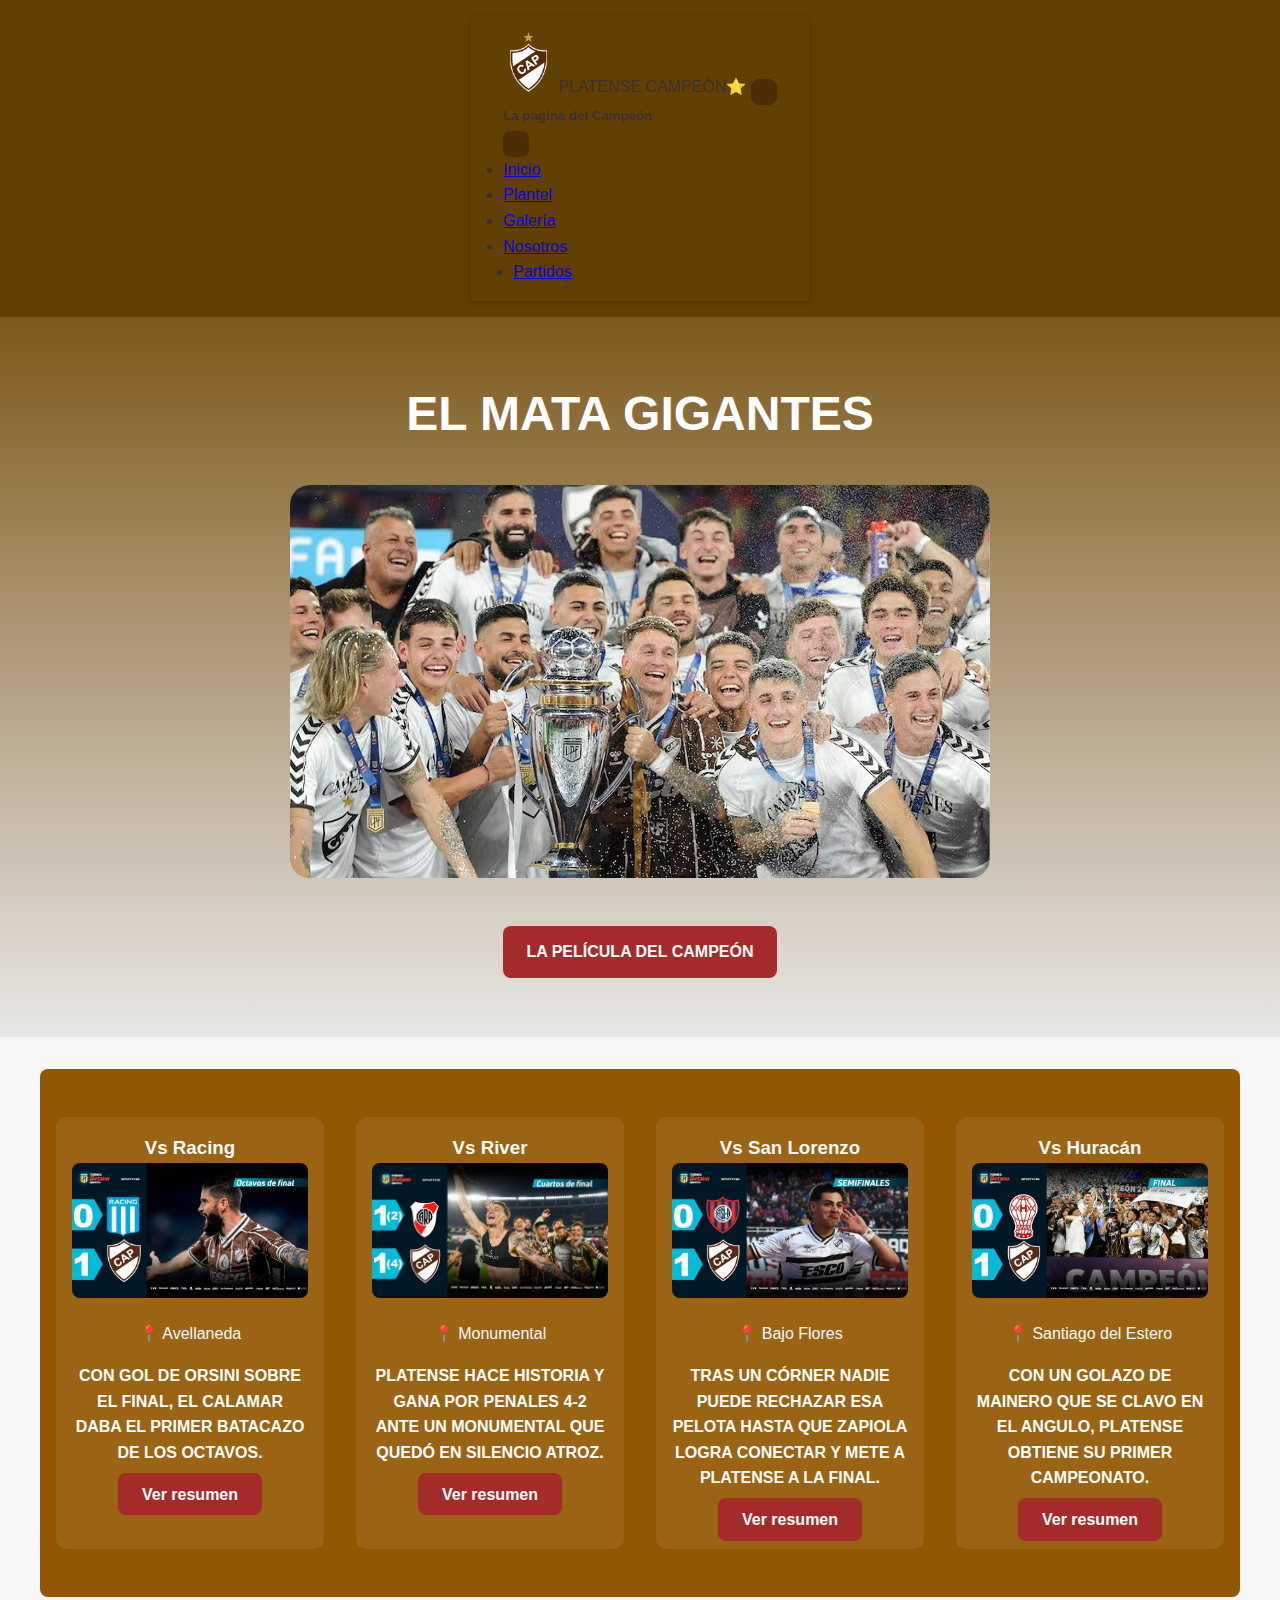
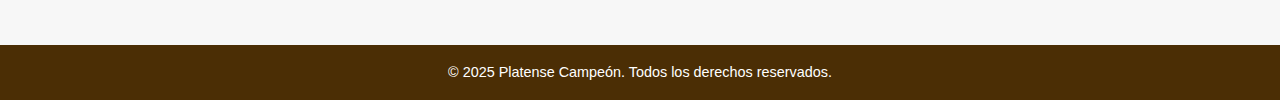
<file: index.html>
<!DOCTYPE html>
<html lang="es-ES">
<head>
    <meta charset="UTF-8">
    <meta name="viewport" content="width=device-width, initial-scale=1.0">
    <meta name="descripcion" content="En esta pagina repasaras los play off del torneo apertura que consagro a Platense a ganar su primer titulo">
    <meta name="autor" content="Ignacio Adamo">
    <meta name="dueño" content="Ignacio Adamo">
    <meta name="url" content="https://platense-primera-estrella.vercel.app/">
    <title>Primera estrella</title>
    <link rel="stylesheet" href="./estilos/style.css">
    <link href="https://cdn.jsdelivr.net/npm/bootstrap@5.3.8/dist/css/bootstrap.min.css" rel="stylesheet" integrity="sha384-sRIl4kxILFvY47J16cr9ZwB07vP4J8+LH7qKQnuqkuIAvNWLzeN8tE5YBujZqJLB" crossorigin="anonymous">
<link rel="preconnect" href="https://fonts.googleapis.com">
<link rel="preconnect" href="https://fonts.gstatic.com" crossorigin>
<link href="https://fonts.googleapis.com/css2?family=Allerta+Stencil&family=BBH+Sans+Hegarty&family=DM+Sans:ital,opsz,wght@0,9..40,100..1000;1,9..40,100..1000&family=Monomaniac+One&family=Stardos+Stencil:wght@400;700&display=swap" rel="stylesheet">

</head>
<body>
    <header>
         <nav class="navbar bg-body-tertiary fixed-top navbar-estilada">
                <div class="container-fluid">
                    <a href="./index.html">
    <img src="./Imagenes/cap estrella.png" alt="" class="escudo"></a>
                    <a class="navbar-brand">PLATENSE CAMPEÓN⭐ </a>
                    <button class="navbar-toggler" type="button" data-bs-toggle="offcanvas" data-bs-target="#offcanvasNavbar"
                        aria-controls="offcanvasNavbar" aria-label="Toggle navigation">
                        <span class="navbar-toggler-icon"></span>
                    </button>
                    <div class="offcanvas offcanvas-end" tabindex="-1" id="offcanvasNavbar" aria-labelledby="offcanvasNavbarLabel">
                        <div class="offcanvas-header">
                            <h5 class="offcanvas-title" id="offcanvasNavbarLabel">La pagina del Campeón</h5>
                            <button type="button" class="btn-close" data-bs-dismiss="offcanvas" aria-label="Close"></button>
                        </div>
                        <div class="offcanvas-body">
                            <ul class="navbar-nav justify-content-end flex-grow-1 pe-3">
                                <li class="nav-item">
                                    <a class="nav-link active" aria-current="page" href="#">Inicio</a>
                                </li>
                                <li class="nav-item">
                                    <a class="nav-link" href="./Paginas/plantel.html">Plantel</a>
                                </li>
                                <li class="nav-item">
                                    <a class="nav-link" href="./Paginas/galeria.html">Galería</a>
                                </li>
                                <li class="nav-item">
                                    <a class="nav-link" href="./Paginas/nosotros.html">Nosotros</a>
                                </li>
                                <li class="nav-item dropdown">
                                    <a class="nav-link dropdown-toggle" href="#" role="button" data-bs-toggle="dropdown"
                                        aria-expanded="false">
                                        Partidos
                                    </a>
                                    <ul class="dropdown-menu">
                                        <li><a class="dropdown-item" href="./Paginas/octavos.html">Octavos</a></li>
                                        <li><a class="dropdown-item" href="./Paginas/cuartos.html">Cuartos</a></li>
                                        <li><a class="dropdown-item" href="./Paginas/semi.html">Semifinal</a></li>
                                        <li><a class="dropdown-item" href="./Paginas/final.html">Final</a></li>
                                    </ul>
                                </li>
                            </ul>
                        </div>
                    </div>
            </div>
</nav>
    </header>

    <main>
        <section id="hero">
            <h1>EL MATA GIGANTES</h1>
            <img src="Imagenes/cap copa.jpg" alt="Festejo de Platense campeón" class="img festejo">
            <a href="https://www.youtube.com/watch?v=onD04LhVMLY&t=7s" target="_blank" class="resumen-btn">
                LA PELÍCULA DEL CAMPEÓN
            </a>
        </section>

        <section class="avellaneda-grid">
            <article class="partido">
                <h3>Vs Racing</h3>
                <img src="Imagenes/vs racing.jpg" alt="Partido contra Racing">
                <p>📍 Avellaneda</p>
                <p class="etapa">CON GOL DE ORSINI SOBRE EL FINAL, EL CALAMAR DABA EL PRIMER BATACAZO DE LOS OCTAVOS.</p>
                <a href="https://www.youtube.com/watch?v=jWTWefhD8VE&t=152s" target="_blank" class="resumen-btn">Ver resumen</a>
            </article>

            <article class="partido">
                <h3>Vs River</h3>
                <img src="Imagenes/vs river.jpg" alt="Partido contra River"> 
                <p>📍 Monumental</p>
                <p class="etapa">PLATENSE HACE HISTORIA Y GANA POR PENALES 4-2 ANTE UN MONUMENTAL QUE QUEDÓ EN SILENCIO ATROZ.</p>
                <a href="https://www.youtube.com/watch?v=lNi3TWa_imA" target="_blank" class="resumen-btn">Ver resumen</a>
            </article>

            <article class="partido">
                <h3>Vs San Lorenzo</h3>
                <img src="Imagenes/vs san lorenzo.jpg" alt="Partido contra San Lorenzo">
                <p>📍 Bajo Flores</p>
                <p class="etapa">TRAS UN CÓRNER NADIE PUEDE RECHAZAR ESA PELOTA HASTA QUE ZAPIOLA LOGRA CONECTAR Y METE A PLATENSE A LA FINAL.</p>
                <a href="https://www.youtube.com/watch?v=5xbQYZ6Qo4c" target="_blank" class="resumen-btn">Ver resumen</a>
            </article>

            <article class="partido">
                <h3>Vs Huracán</h3>
                <img src="Imagenes/vs huracan.jpg" alt="Partido contra Huracán">
                <p>📍 Santiago del Estero</p>
                <p class="etapa">CON UN GOLAZO DE MAINERO QUE SE CLAVO EN EL ANGULO, PLATENSE OBTIENE SU PRIMER CAMPEONATO.</p>
                <a href="https://www.youtube.com/watch?v=3YJk3wAWQ9o" target="_blank" class="resumen-btn">Ver resumen</a>
            </article>
        </section>

        
    </main>

    <footer>
        <p>© 2025 Platense Campeón. Todos los derechos reservados.</p>
    </footer>


    <script src="https://cdn.jsdelivr.net/npm/bootstrap@5.3.8/dist/js/bootstrap.bundle.min.js" integrity="sha384-FKyoEForCGlyvwx9Hj09JcYn3nv7wiPVlz7YYwJrWVcXK/BmnVDxM+D2scQbITxI" crossorigin="anonymous"></script>
</body>
</html>
</file>
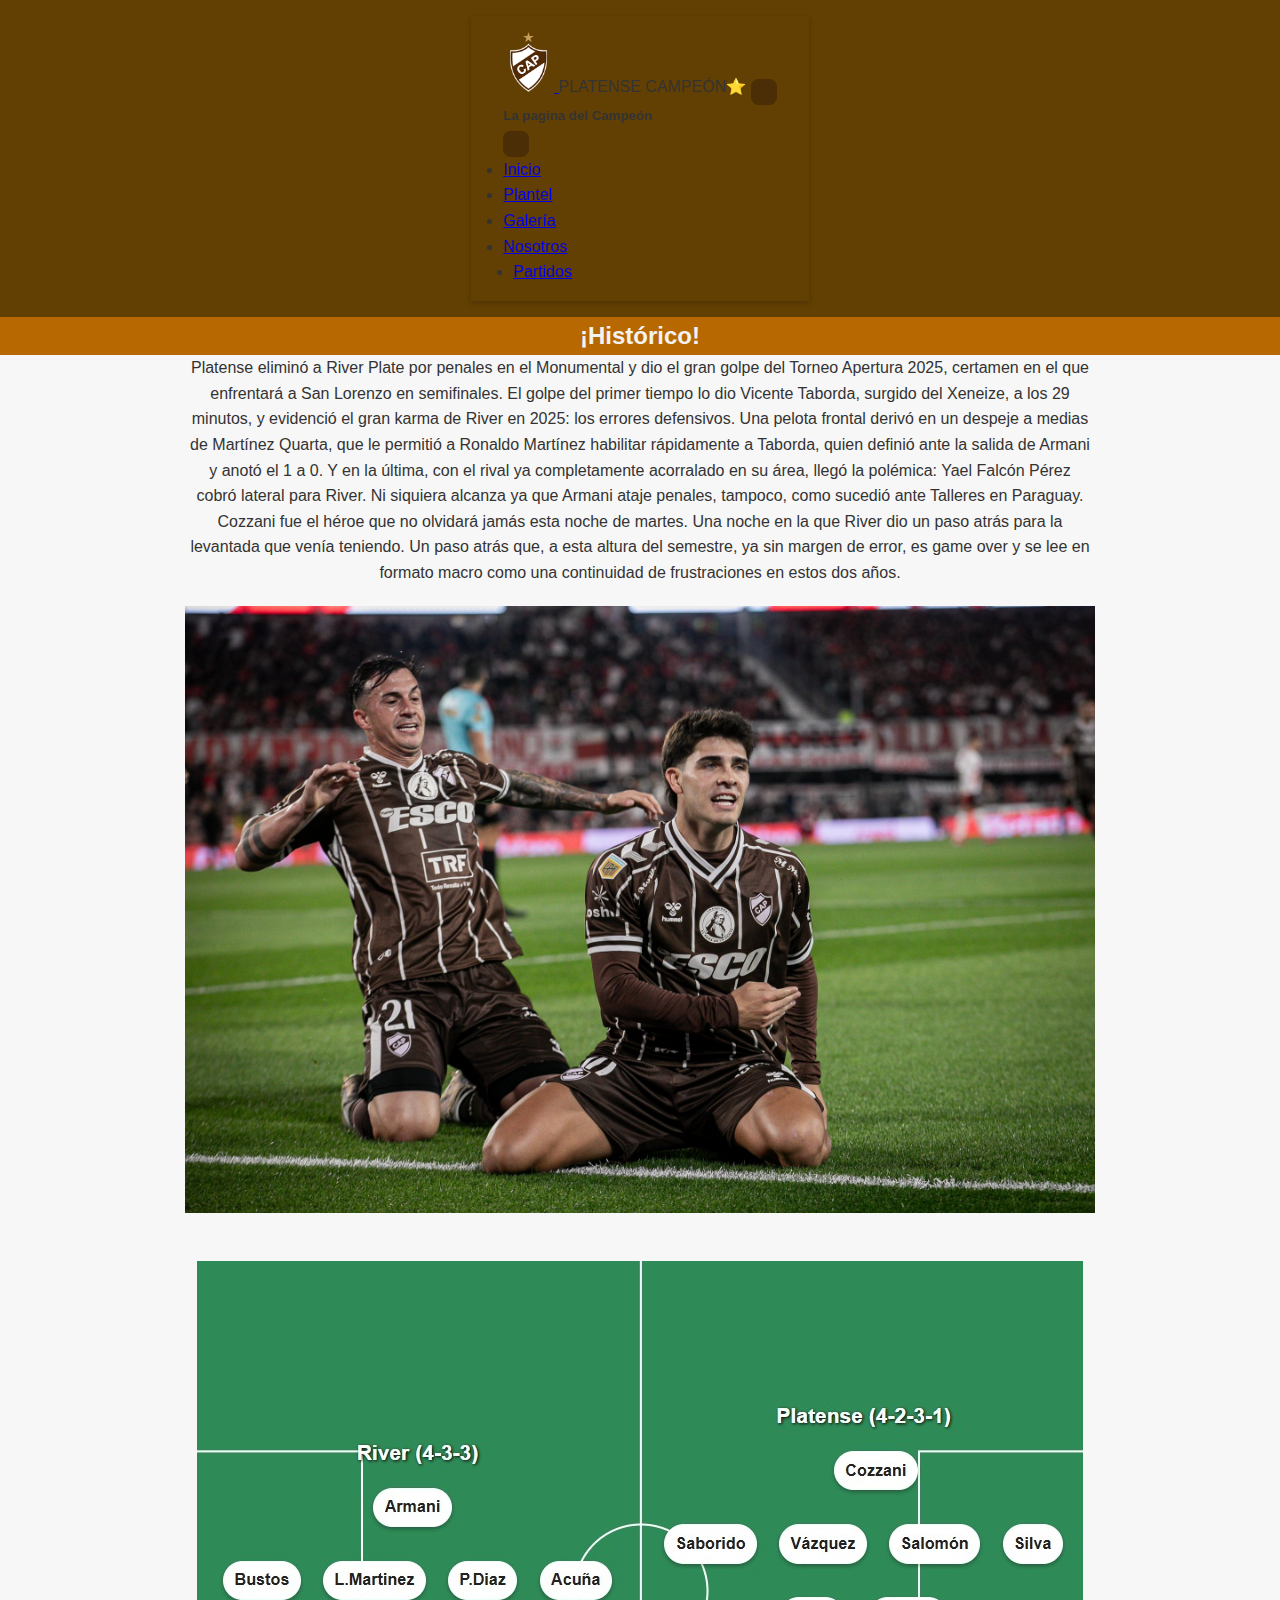
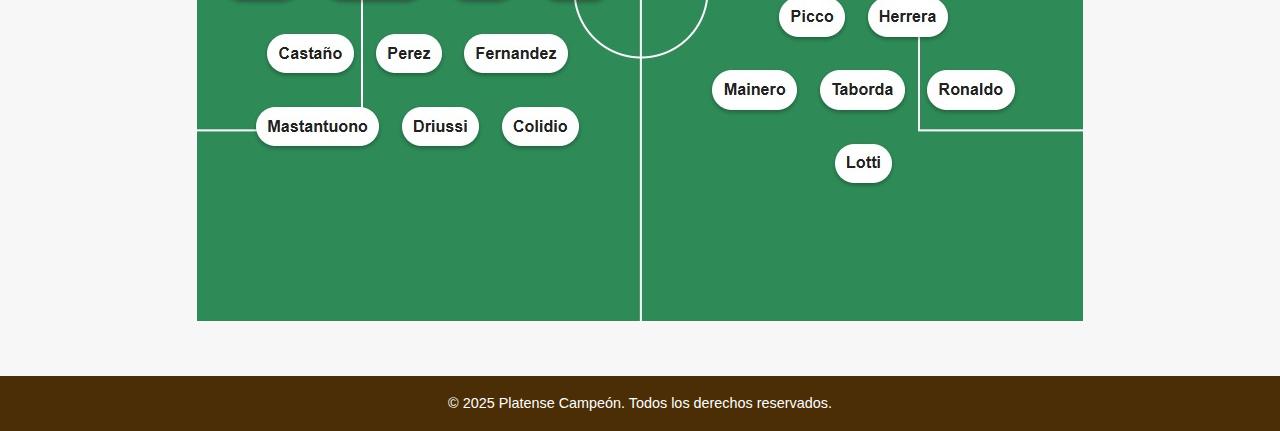
<file: Paginas/cuartos.html>
<!DOCTYPE html>
<html lang="es">
<head>
    <meta charset="UTF-8">
    <meta name="viewport" content="width=device-width, initial-scale=1.0">
    <meta name="descripcion" content="Podras repasar todo lo que dejo el historico batacazo de Platense en el monumental ante un polemico arbitraje de yael falcon perez">
    <title>Cuartos de final</title>
    <link rel="stylesheet" href="../estilos/style.css">
    <link href="https://cdn.jsdelivr.net/npm/bootstrap@5.3.8/dist/css/bootstrap.min.css" rel="stylesheet" integrity="sha384-sRIl4kxILFvY47J16cr9ZwB07vP4J8+LH7qKQnuqkuIAvNWLzeN8tE5YBujZqJLB" crossorigin="anonymous">
</head>

<body>
    <header>
       
         <nav class="navbar bg-body-tertiary fixed-top navbar-estilada">
                <div class="container-fluid">
                    <a href="../index.html">
<img src="../Imagenes/cap estrella.png" alt="logo" class="escudo">
</a>
                    <a class="navbar-brand">PLATENSE CAMPEÓN⭐ </a>
                    <button class="navbar-toggler" type="button" data-bs-toggle="offcanvas" data-bs-target="#offcanvasNavbar"
                        aria-controls="offcanvasNavbar" aria-label="Toggle navigation">
                        <span class="navbar-toggler-icon"></span>
                    </button>
                    <div class="offcanvas offcanvas-end" tabindex="-1" id="offcanvasNavbar" aria-labelledby="offcanvasNavbarLabel">
                        <div class="offcanvas-header">
                            <h5 class="offcanvas-title" id="offcanvasNavbarLabel">La pagina del Campeón</h5>
                            <button type="button" class="btn-close" data-bs-dismiss="offcanvas" aria-label="Close"></button>
                        </div>
                        <div class="offcanvas-body">
                            <ul class="navbar-nav justify-content-end flex-grow-1 pe-3">
                                <li class="nav-item">
    <a class="nav-link" href="../index.html">Inicio</a>
</li>
<li class="nav-item">
    <a class="nav-link" href="../Paginas/plantel.html">Plantel</a>
</li>
<li class="nav-item">
    <a class="nav-link" href="../Paginas/galeria.html">Galería</a>
</li>
<li class="nav-item">
    <a class="nav-link" href="../Paginas/nosotros.html">Nosotros</a>
</li>
                                <li class="nav-item dropdown">
                                    <a class="nav-link dropdown-toggle" href="#" role="button" data-bs-toggle="dropdown"
                                        aria-expanded="false">
                                        Partidos
                                    </a>
                                    <ul class="dropdown-menu">
                                        <li><a class="dropdown-item" href="../Paginas/octavos.html">Octavos</a></li>
                                        <li><a class="dropdown-item" href="../Paginas/cuartos.html">Cuartos</a></li>
                                        <li><a class="dropdown-item" href="../Paginas/semi.html">Semifinal</a></li>
                                        <li><a class="dropdown-item" href="../Paginas/final.html">Final</a></li>
                                    </ul>
                                </li>
                            </ul>
                        </div>
                    </div>
            </div>
</nav>
    </header>



    <main>

        <section id="intro">
            <h2 class="Historico">¡Histórico!</h2>

           <p class="parrafos">
                Platense eliminó a River Plate por penales en el Monumental y dio el gran golpe del Torneo Apertura 2025, certamen en el que enfrentará a San Lorenzo en semifinales. El golpe del primer tiempo lo dio Vicente Taborda, surgido del Xeneize, a los 29 minutos, y evidenció el gran karma de River en 2025: los errores defensivos. Una pelota frontal derivó en un despeje a medias de Martínez Quarta, que le permitió a Ronaldo Martínez habilitar rápidamente a Taborda, quien definió ante la salida de Armani y anotó el 1 a 0. Y en la última, con el rival ya completamente acorralado en su área, llegó la polémica: Yael Falcón Pérez cobró lateral para River. Ni siquiera alcanza ya que Armani ataje penales, tampoco, como sucedió ante Talleres en Paraguay. Cozzani fue el héroe que no olvidará jamás esta noche de martes. Una noche en la que River dio un paso atrás para la levantada que venía teniendo. Un paso atrás que, a esta altura del semestre, ya sin margen de error, es game over y se lee en formato macro como una continuidad de frustraciones en estos dos años.


            </p>

            <div class="contenido-centro">
    <img src="../Imagenes/taborda vs river.jpg" alt="festejo-de-taborda-en-nuñez" class="fotos-goles"> 
    
</div>
                
            
        </section>

        <section id="formaciones">
            <img src="../Imagenes/formacion vs river.jpeg" alt="alineacion">
    </main>

    <footer>
        <p>© 2025 Platense Campeón. Todos los derechos reservados.</p>
    </footer>
<script src="https://cdn.jsdelivr.net/npm/bootstrap@5.3.8/dist/js/bootstrap.bundle.min.js"></script>

</body>
</html>
</file>
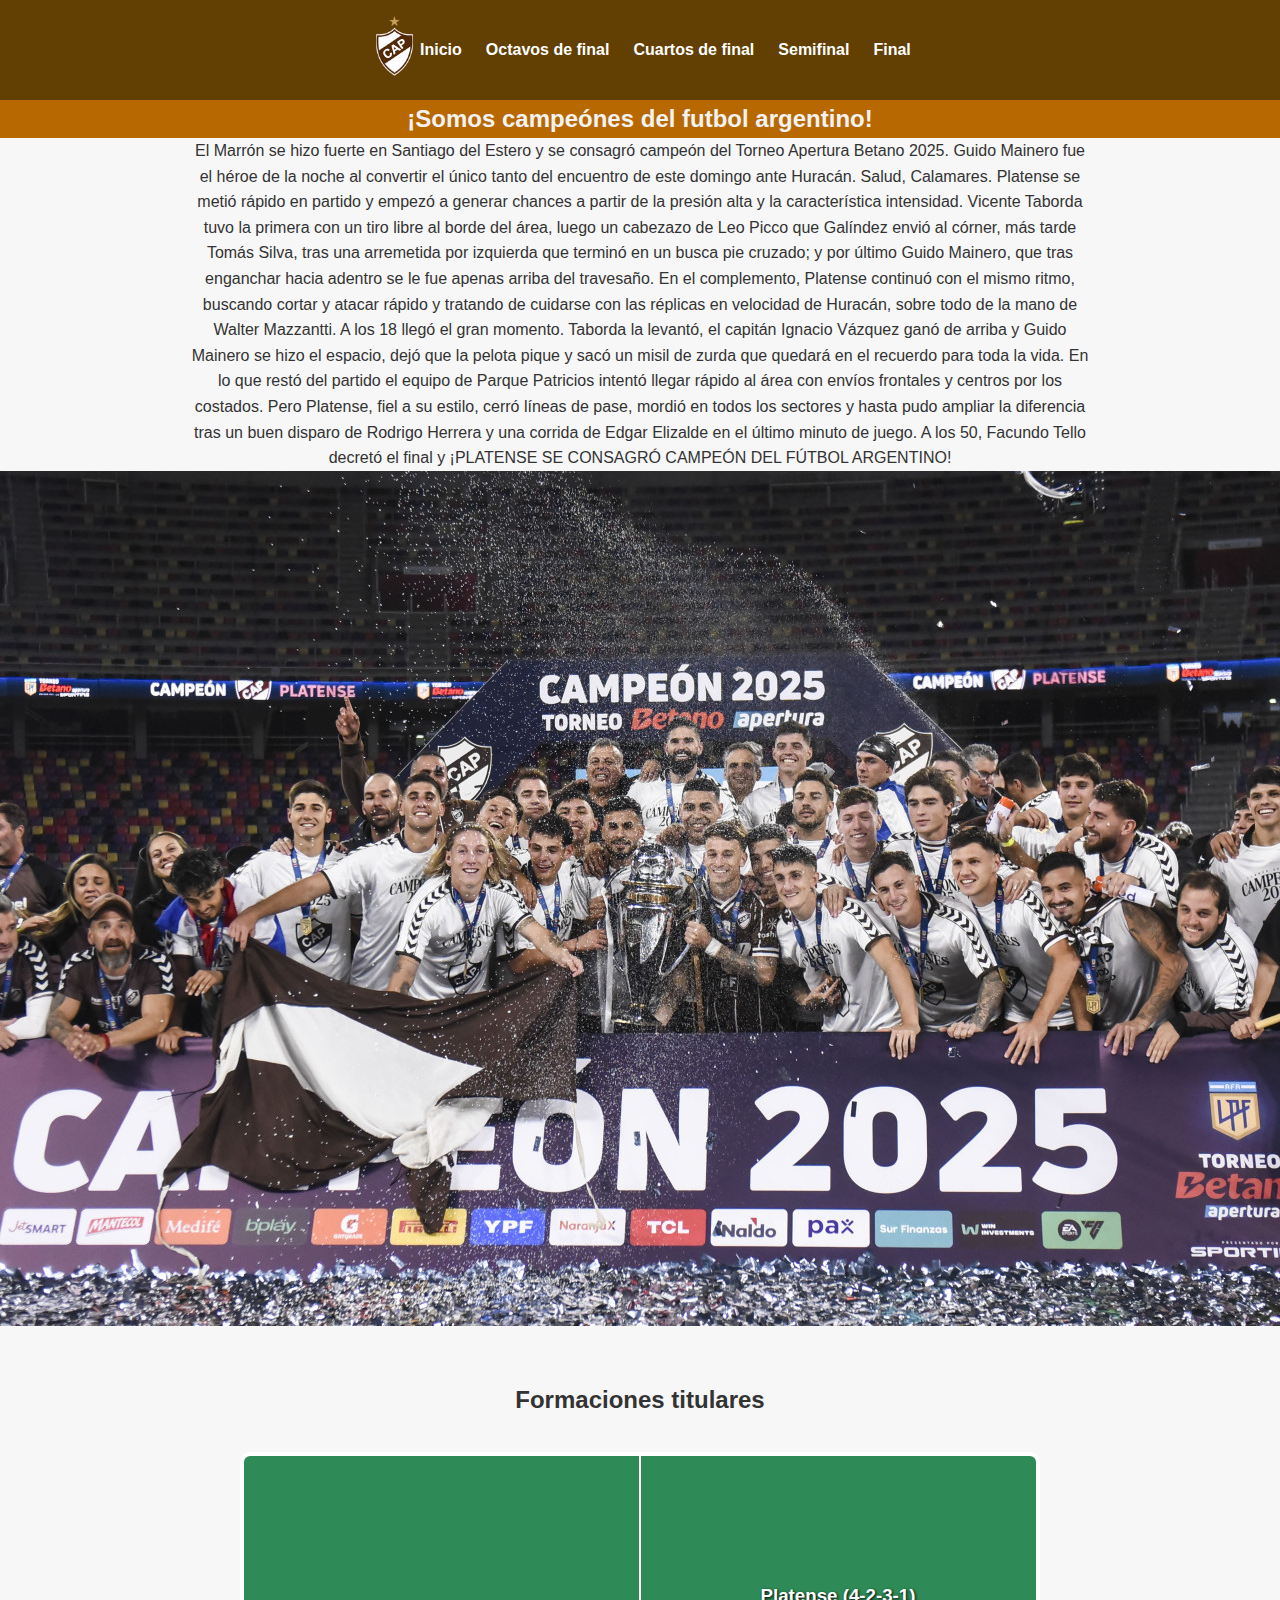
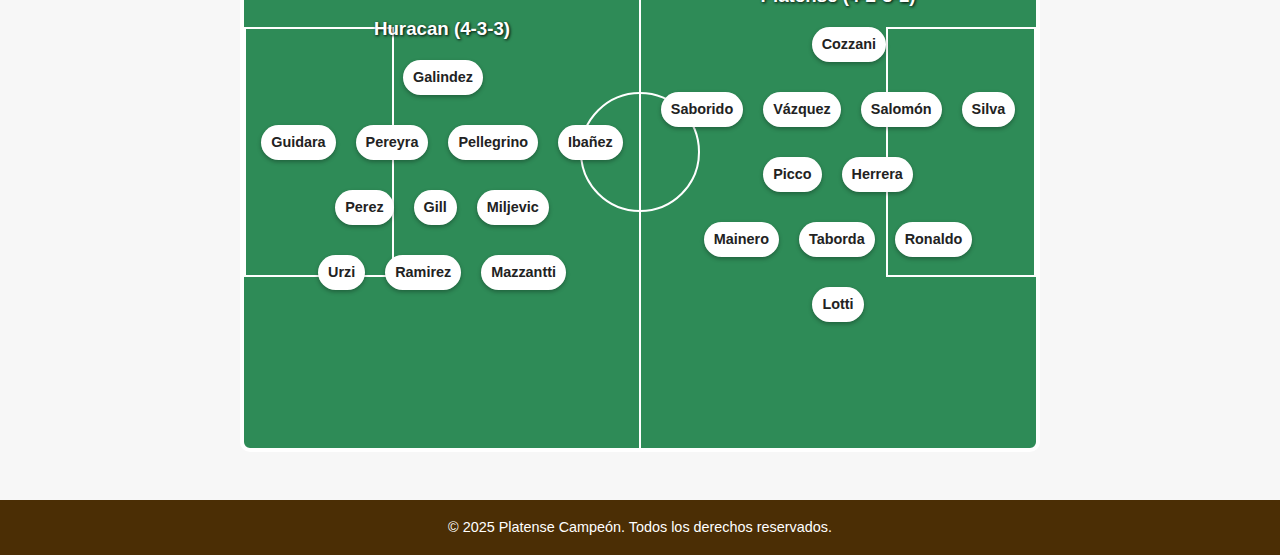
<file: Paginas/final.html>
<!DOCTYPE html>
<html lang="en">
<head>
    <meta charset="UTF-8">
    <meta name="viewport" content="width=device-width, initial-scale=1.0">
    <title>Platense campeon</title>
    <link rel="stylesheet" href="../estilos/style.css">
</head>

<body>
    <header>
    <a href="../index.html" class="logo-link">
      <img src="../Imagenes/cap estrella.png" alt="Escudo de Platense" class="escudo">
    </a>
    
    <nav>
      <ul class="nav-links">
        <li><a href="../index.html">Inicio</a></li>
        <li><a href="../Paginas/octavos.html" class="active">Octavos de final</a></li>
        <li><a href="../Paginas/cuartos.html">Cuartos de final</a></li>
        <li><a href="../Paginas/semi.html">Semifinal</a></li>
        <li><a href="../Paginas/final.html">Final</a></li>
      </ul>
    </nav>
  </header>

<main>
  <section id="intro">
  <h2 class="Final">¡Somos campeónes del futbol argentino!</h2>
  </body>

    <p>
        El Marrón se hizo fuerte en Santiago del Estero y se consagró campeón del Torneo Apertura Betano 2025. Guido Mainero fue el héroe de la noche al convertir el único tanto del encuentro de este domingo ante Huracán. Salud, Calamares.
        Platense se metió rápido en partido y empezó a generar chances a partir de la presión alta y la característica intensidad. Vicente Taborda tuvo la primera con un tiro libre al borde del área, luego un cabezazo de Leo Picco que Galíndez envió al córner, más tarde Tomás Silva, tras una arremetida por izquierda que terminó en un busca pie cruzado; y por último Guido Mainero, que tras enganchar hacia adentro se le fue apenas arriba del travesaño.
        En el complemento, Platense continuó con el mismo ritmo, buscando cortar y atacar rápido y tratando de cuidarse con las réplicas en velocidad de Huracán, sobre todo de la mano de Walter Mazzantti.
        A los 18 llegó el gran momento. Taborda la levantó, el capitán Ignacio Vázquez ganó de arriba y Guido Mainero se hizo el espacio, dejó que la pelota pique y sacó un misil de zurda que quedará en el recuerdo para toda la vida.
        En lo que restó del partido el equipo de Parque Patricios intentó llegar rápido al área con envíos frontales y centros por los costados. Pero Platense, fiel a su estilo, cerró líneas de pase, mordió en todos los sectores y hasta pudo ampliar la diferencia tras un buen disparo de Rodrigo Herrera y una corrida de Edgar Elizalde en el último minuto de juego.
        A los 50, Facundo Tello decretó el final y ¡PLATENSE SE CONSAGRÓ CAMPEÓN DEL FÚTBOL ARGENTINO!
    </p>
    <img src="../Imagenes/festejo vs huracan.jpg" alt="gol de mainero">


</section>
<section id="formaciones">
  <h2>Formaciones titulares</h2>

  <div class="cancha">
    <!-- LÍNEAS DEL CAMPO -->
    <div class="linea-mitad"></div>
    <div class="circulo-central"></div>
    <div class="area area-local"></div>
    <div class="area area-visita"></div>

    <!-- EQUIPO LOCAL -->
    <div class="equipo equipo-local">
      <h3>Huracan (4-3-3)</h3>
      <div class="jugadores">
        <div class="jugador arquero">Galindez</div>
        <div class="fila defensores">
          <div class="jugador">Guidara</div>
          <div class="jugador">Pereyra</div>
          <div class="jugador">Pellegrino</div>
          <div class="jugador">Ibañez</div>
        </div>
        <div class="fila volantes">
          <div class="jugador">Perez</div>
          <div class="jugador">Gill</div>
          <div class="jugador">Miljevic</div>
        </div>
        <div class="fila delanteros">
          <div class="jugador">Urzi</div>
          <div class="jugador">Ramirez</div>
          <div class="jugador">Mazzantti</div>
        </div>
      </div>
    </div>

    <!-- EQUIPO VISITANTE -->
    <div class="equipo equipo-visita">
      <h3>Platense (4-2-3-1)</h3>
      <div class="jugadores">
        <div class="jugador arquero">Cozzani</div>
        <div class="fila defensores">
          <div class="jugador">Saborido</div>
          <div class="jugador">Vázquez</div>
          <div class="jugador">Salomón</div>
          <div class="jugador">Silva</div>
        </div>
        <div class="fila volantes">
          <div class="jugador">Picco</div>
          <div class="jugador">Herrera</div>
        </div>
        <div class="fila mediapuntas">
          <div class="jugador">Mainero</div>
          <div class="jugador">Taborda</div>
          <div class="jugador">Ronaldo</div>
        </div>
        <div class="fila delanteros">
          <div class="jugador">Lotti</div>
        </div>
      </div>
    </div>
  </div>
</section>
  </main>

  <footer>
    <p>© 2025 Platense Campeón. Todos los derechos reservados.</p>
  </footer>

</table>
</body>
</html>
</file>
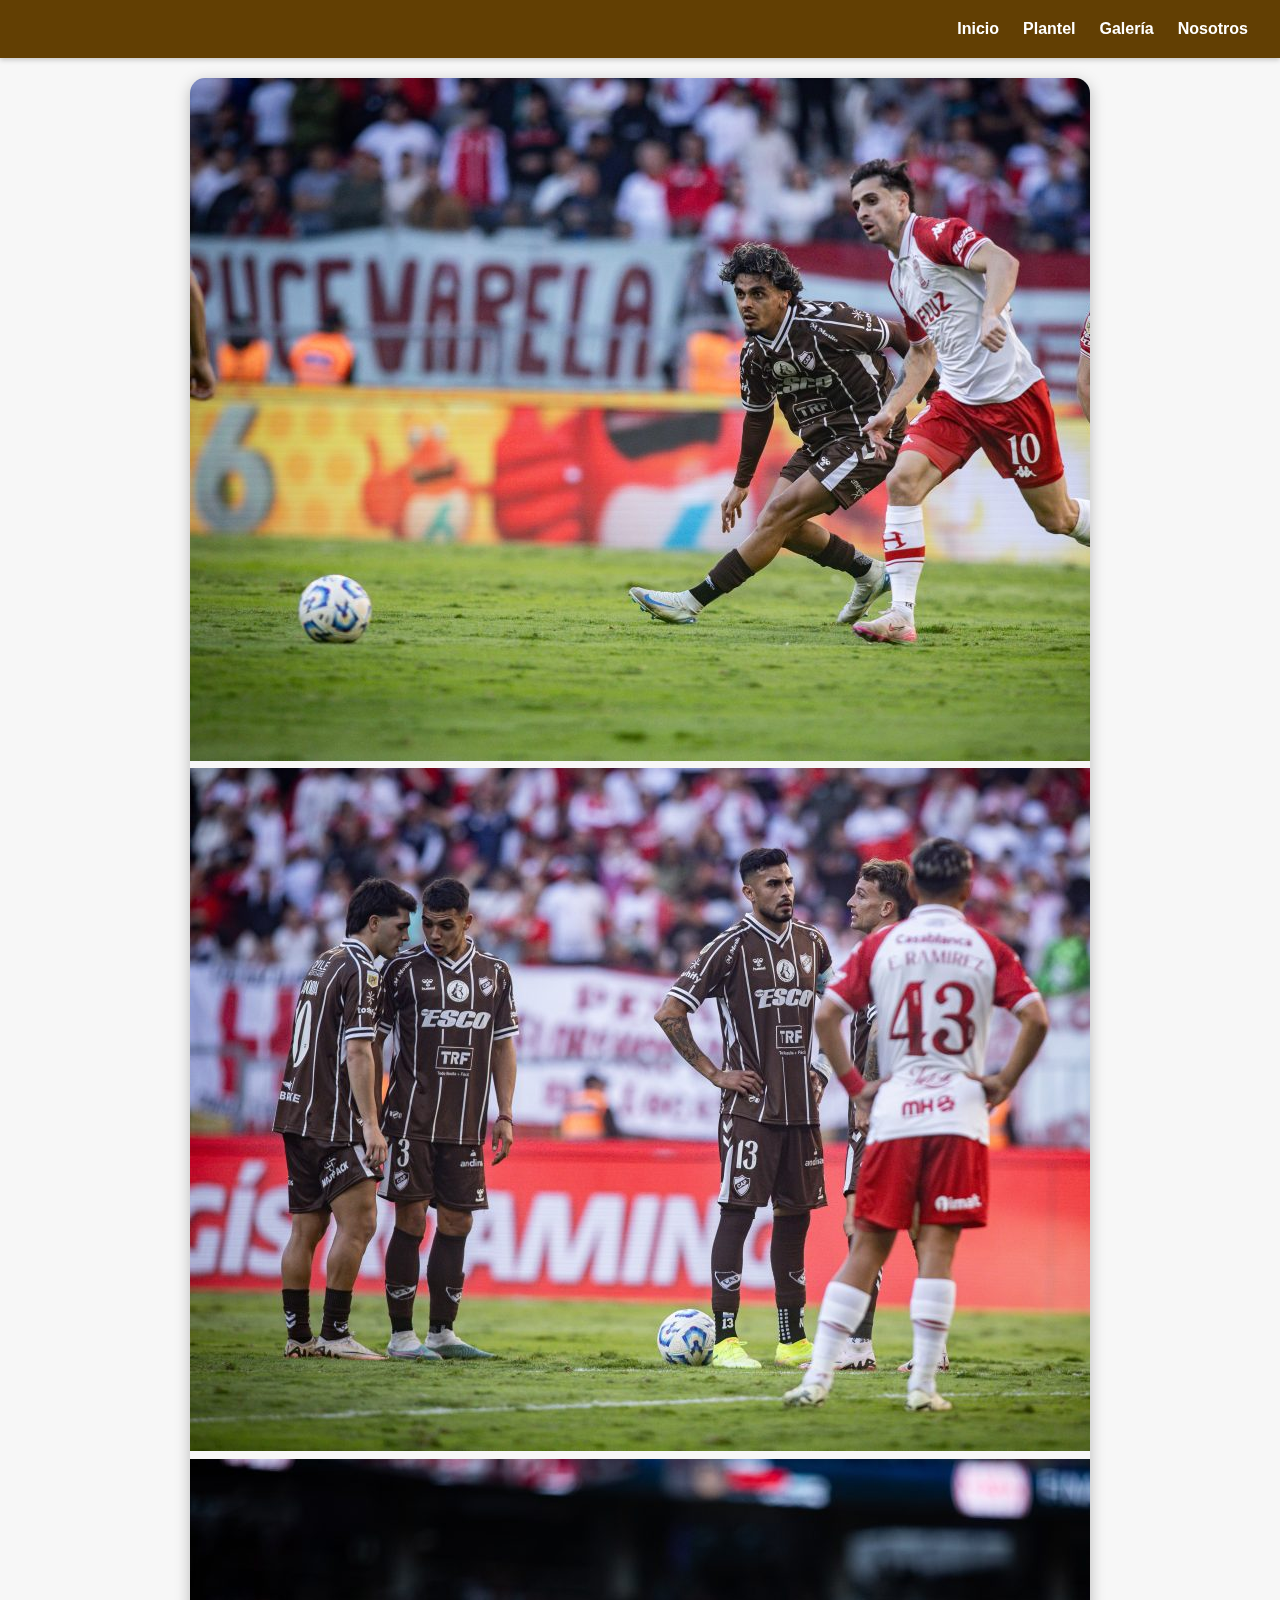
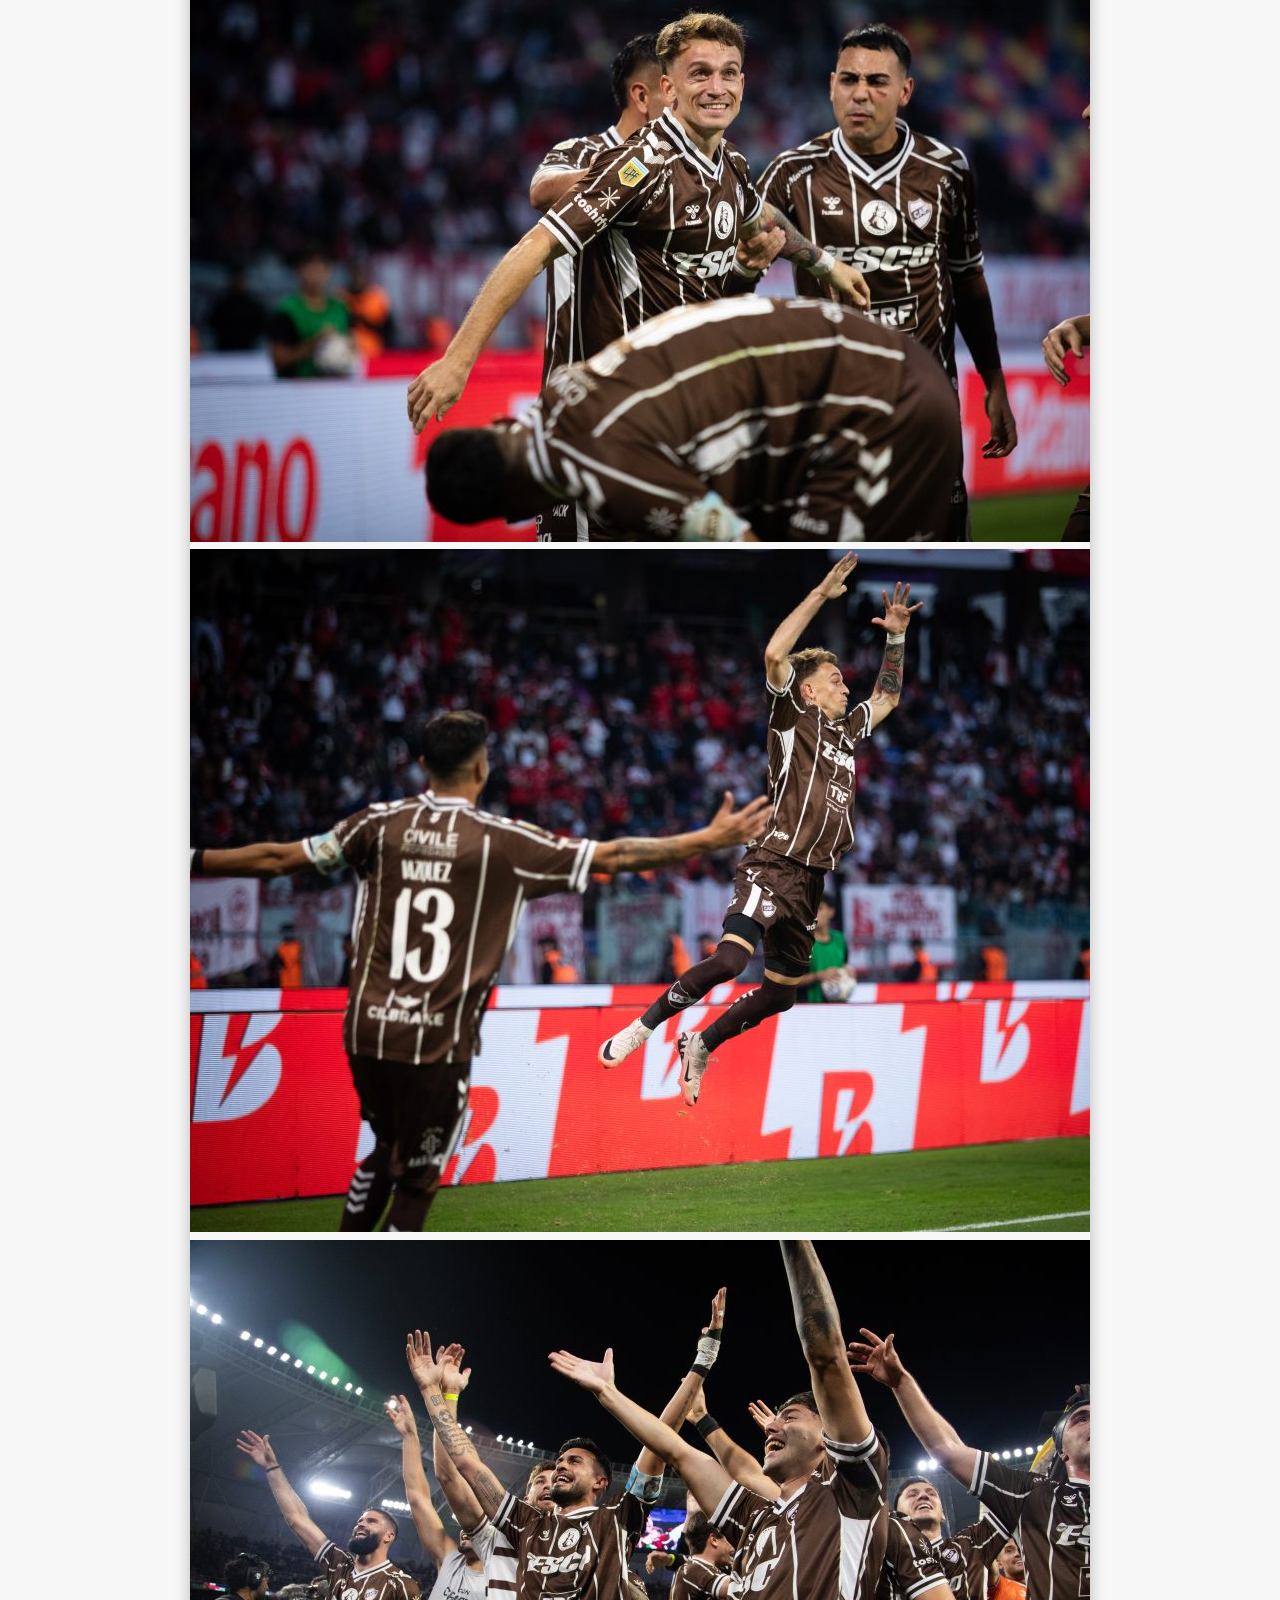
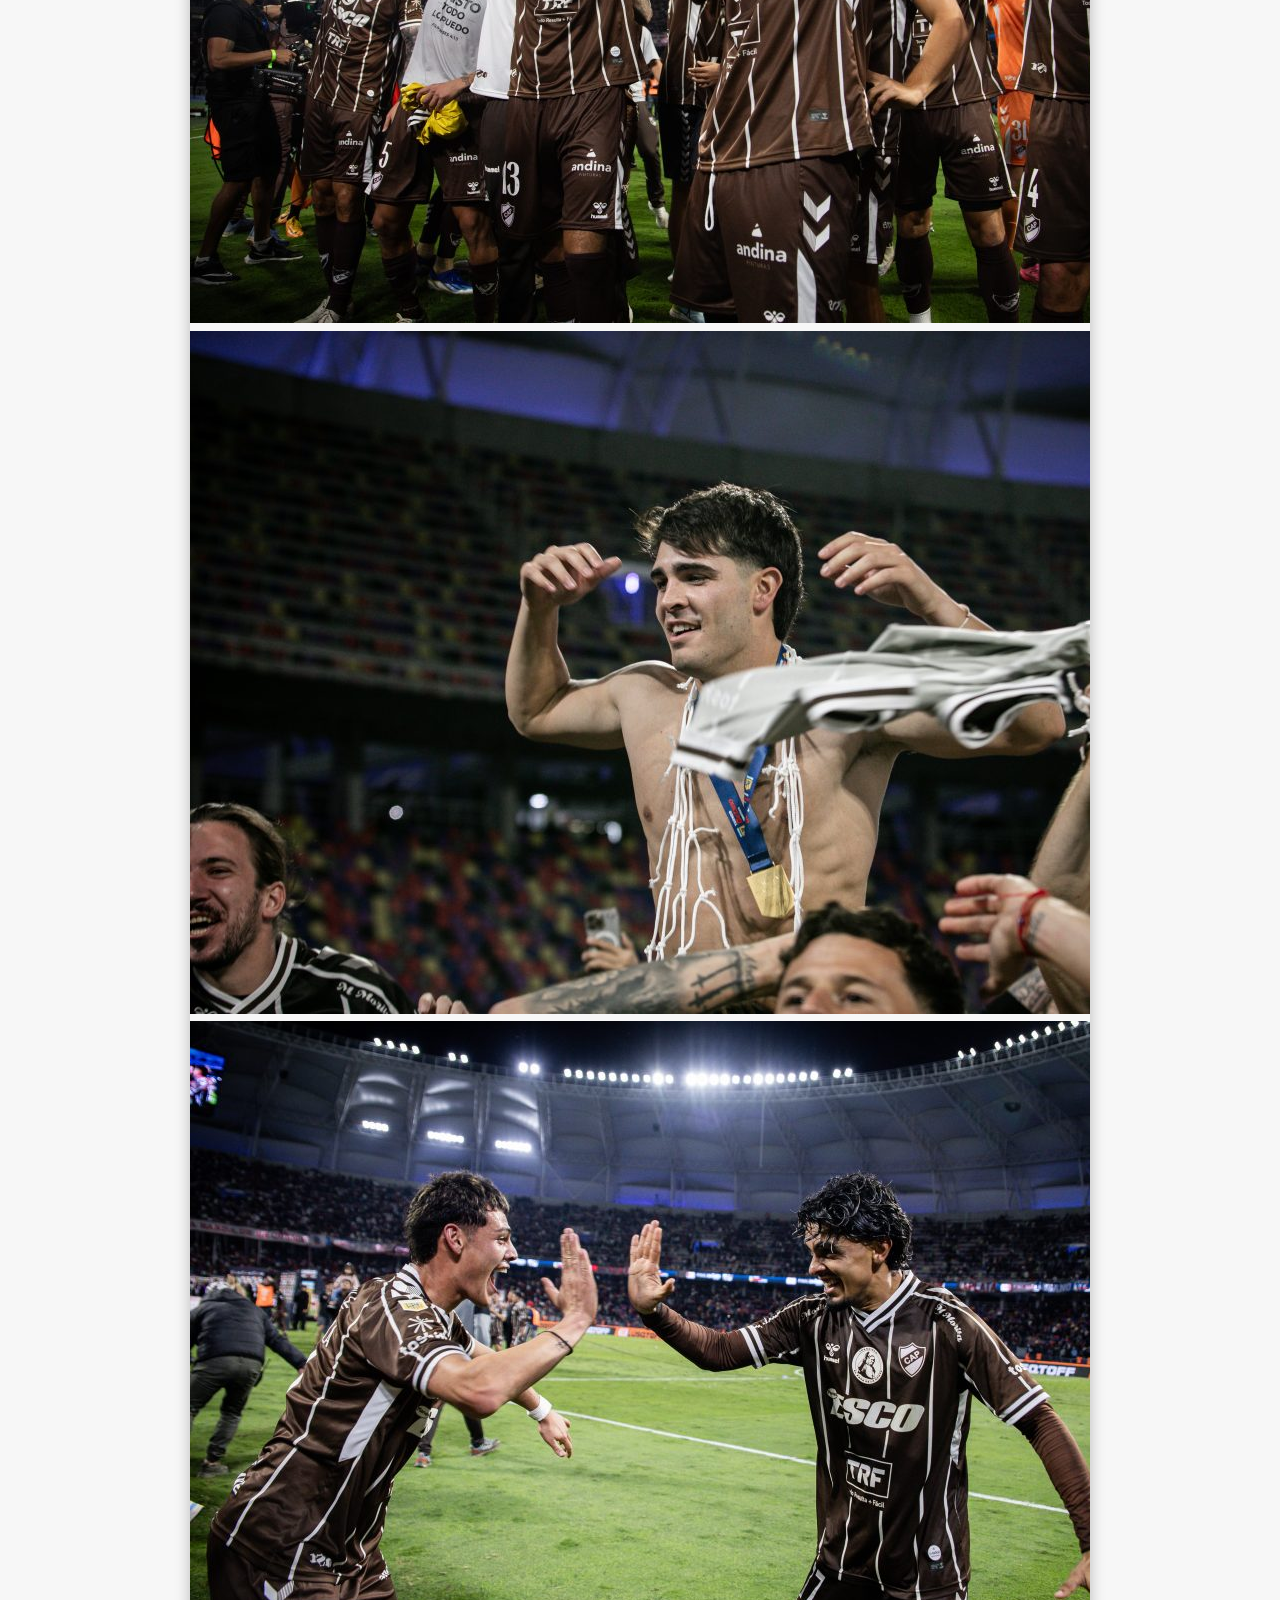
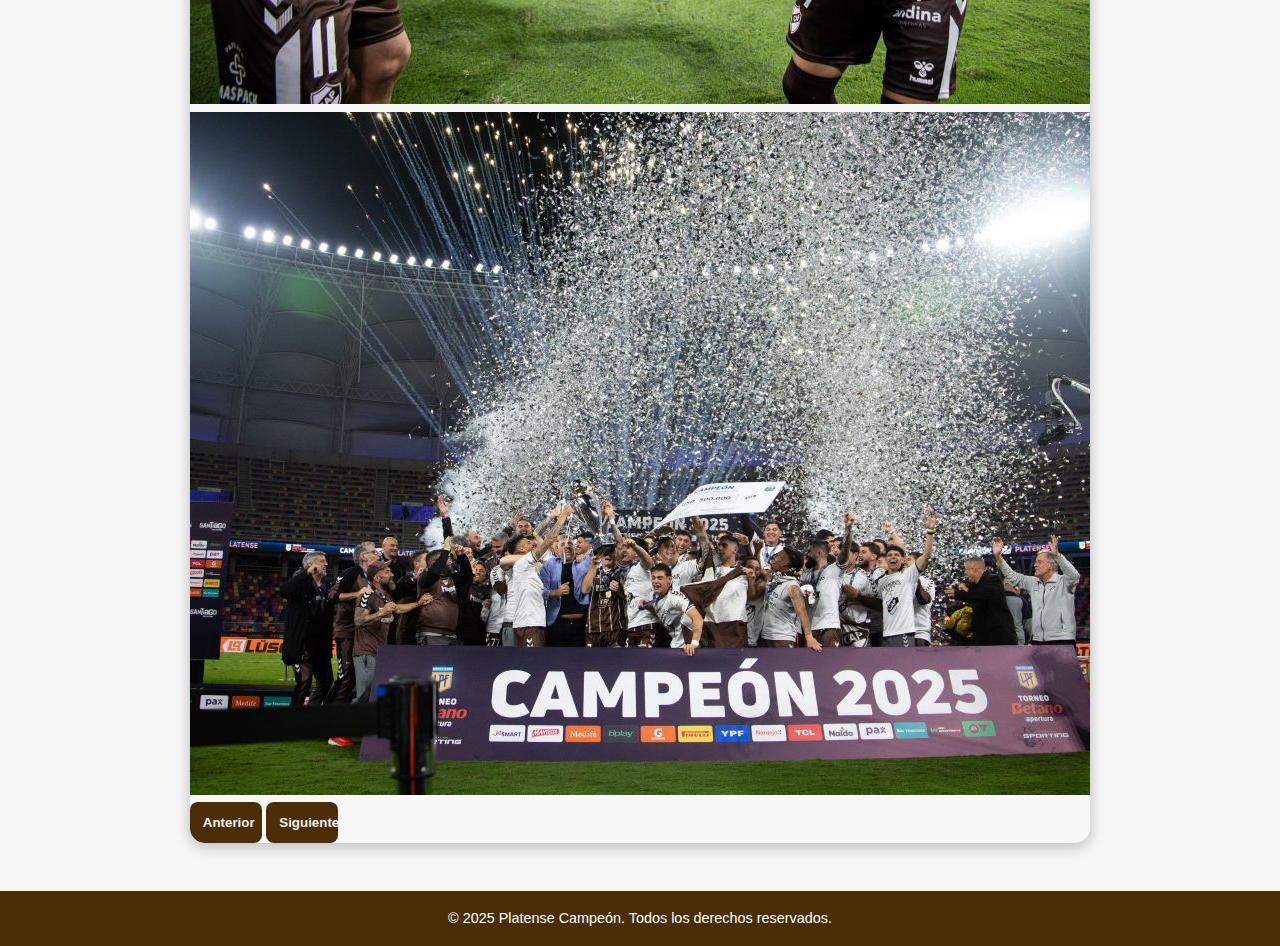
<file: Paginas/galeria.html>
<!DOCTYPE html>
<html lang="es-ES">
<head>
    <meta charset="UTF-8">
    <meta name="viewport" content="width=device-width, initial-scale=1.0">
    <title>Galería</title>

    <!-- Tu CSS -->
    <link rel="stylesheet" href="../estilos/style.css">

    <!-- Bootstrap CSS -->
    <link href="https://cdn.jsdelivr.net/npm/bootstrap@5.3.8/dist/css/bootstrap.min.css" rel="stylesheet"
          integrity="sha384-sRIl4kxILFvY47J16cr9ZwB07vP4J8+LH7qKQnuqkuIAvNWLzeN8tE5YBujZqJLB" crossorigin="anonymous">
</head>

<body>

    <nav class="navbar">
        <ul class="nav-links">
            <li><a href="../index.html">Inicio</a></li>
            <li><a href="plantel.html">Plantel</a></li>
            <li><a href="galeria.html">Galería</a></li>
            <li><a href="nosotros.html">Nosotros</a></li>
        </ul>
    </nav>

    


    <!-- ========================== -->
    <!--     CARRUSEL MEJORADO     -->
    <!-- ========================== -->

    <div class="carousel-container">
        <div id="carouselExampleImproved" class="carousel slide" data-bs-ride="carousel" data-bs-interval="2500">
            <div class="carousel-inner">

                <div class="carousel-item active">
                    <img src="../Imagenes/final 1.jpg" class="d-block w-100" alt="">
                </div>

                <div class="carousel-item">
                    <img src="../Imagenes/final 2.jpg" class="d-block w-100" alt="">
                </div>

                <div class="carousel-item">
                    <img src="../Imagenes/final 3.jpg" class="d-block w-100" alt="">
                </div>

                <div class="carousel-item">
                    <img src="../Imagenes/final 4.jpg" class="d-block w-100" alt="">
                </div>

                <div class="carousel-item">
                    <img src="../Imagenes/final 5.jpg" class="d-block w-100" alt="">
                </div>

                <div class="carousel-item">
                    <img src="../Imagenes/final 6.jpg" class="d-block w-100" alt="">
                </div>

                <div class="carousel-item">
                    <img src="../Imagenes/final 7.jpg" class="d-block w-100" alt="">
                </div>

                <div class="carousel-item">
                    <img src="../Imagenes/final 8.jpg" class="d-block w-100" alt="">
                </div>

            </div>

            <button class="carousel-control-prev" type="button" data-bs-target="#carouselExampleImproved" data-bs-slide="prev">
                <span class="carousel-control-prev-icon"></span>
                <span class="visually-hidden">Anterior</span>
            </button>

            <button class="carousel-control-next" type="button" data-bs-target="#carouselExampleImproved" data-bs-slide="next">
                <span class="carousel-control-next-icon"></span>
                <span class="visually-hidden">Siguiente</span>
            </button>
        </div>
    </div>


    

    <footer>
        <p>© 2025 Platense Campeón. Todos los derechos reservados.</p>
    </footer>

    <!-- Bootstrap JS -->
    <script src="https://cdn.jsdelivr.net/npm/bootstrap@5.3.8/dist/js/bootstrap.bundle.min.js"
            integrity="sha384-FKyoEForCGlyvwx9Hj09JcYn3nv7wiPVlz7YYwJrWVcXK/BmnVDxM+D2scQbITxI"
            crossorigin="anonymous"></script>

</body>
</html>
</file>
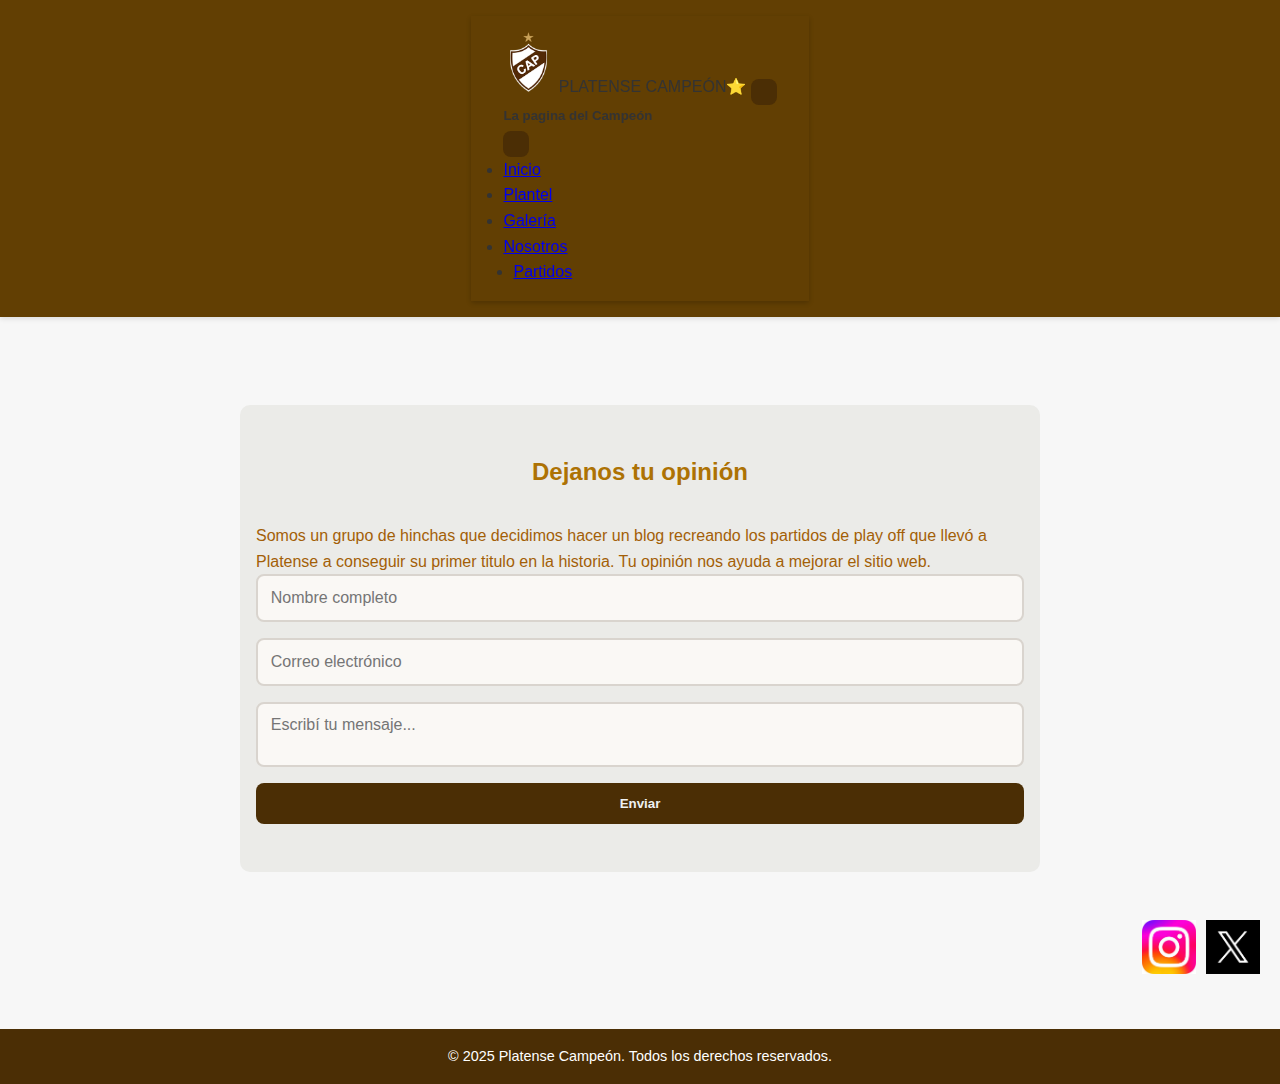
<file: Paginas/nosotros.html>
<!DOCTYPE html>
<html lang="es-ES">
<head>
    <meta charset="UTF-8">
    <meta name="viewport" content="width=device-width, initial-scale=1.0">
    <title>Nosotros</title>
    <link rel="stylesheet" href="../estilos/style.css">
    <link href="https://cdn.jsdelivr.net/npm/bootstrap@5.3.8/dist/css/bootstrap.min.css" rel="stylesheet" integrity="sha384-sRIl4kxILFvY47J16cr9ZwB07vP4J8+LH7qKQnuqkuIAvNWLzeN8tE5YBujZqJLB" crossorigin="anonymous">
    <link rel="preconnect" href="https://fonts.googleapis.com">
<link rel="preconnect" href="https://fonts.gstatic.com" crossorigin>
<link href="https://fonts.googleapis.com/css2?family=Allerta+Stencil&family=BBH+Sans+Hegarty&family=DM+Sans:ital,opsz,wght@0,9..40,100..1000;1,9..40,100..1000&family=Monomaniac+One&family=Stardos+Stencil:wght@400;700&display=swap" rel="stylesheet">
</head>
<body>
  

<header>
         <nav class="navbar bg-body-tertiary fixed-top navbar-estilada">
                <div class="container-fluid">
                    <a href="../index.html">
    <img src="../Imagenes/cap estrella.png" alt="" class="escudo"></a>
                    <a class="navbar-brand">PLATENSE CAMPEÓN⭐</a>
                    <button class="navbar-toggler" type="button" data-bs-toggle="offcanvas" data-bs-target="#offcanvasNavbar"
                        aria-controls="offcanvasNavbar" aria-label="Toggle navigation">
                        <span class="navbar-toggler-icon"></span>
                    </button>
                    <div class="offcanvas offcanvas-end" tabindex="-1" id="offcanvasNavbar" aria-labelledby="offcanvasNavbarLabel">
                        <div class="offcanvas-header">
                            <h5 class="offcanvas-title" id="offcanvasNavbarLabel">La pagina del Campeón</h5>
                            <button type="button" class="btn-close" data-bs-dismiss="offcanvas" aria-label="Close"></button>
                        </div>
                        <div class="offcanvas-body">
                            <ul class="navbar-nav justify-content-end flex-grow-1 pe-3">
                                <li class="nav-item">
    <a class="nav-link" href="../index.html">Inicio</a>
</li>
<li class="nav-item">
    <a class="nav-link" href="../Paginas/plantel.html">Plantel</a>
</li>
<li class="nav-item">
    <a class="nav-link" href="../Paginas/galeria.html">Galería</a>
</li>
<li class="nav-item">
    <a class="nav-link" href="../Paginas/nosotros.html">Nosotros</a>
</li>
                                <li class="nav-item dropdown">
                                    <a class="nav-link dropdown-toggle" href="#" role="button" data-bs-toggle="dropdown"
                                        aria-expanded="false">
                                        Partidos
                                    </a>
                                    <ul class="dropdown-menu">
                                        <li><a class="dropdown-item" href="../Paginas/octavos.html">Octavos</a></li>
                                        <li><a class="dropdown-item" href="../Paginas/cuartos.html">Cuartos</a></li>
                                        <li><a class="dropdown-item" href="../Paginas/semi.html">Semifinal</a></li>
                                        <li><a class="dropdown-item" href="../Paginas/final.html">Final</a></li>
                                    </ul>
                                </li>
                            </ul>
                        </div>
                    </div>
            </div>
</nav>
    </header>


    <div class="opinion-wrapper">

    

    <!-- FORMULARIO -->
    <section id="formulario">
        <h2>Dejanos tu opinión</h2>
        <p>Somos un grupo de hinchas que decidimos hacer un blog recreando los partidos de play off que llevó a Platense a conseguir su primer titulo en la historia. Tu opinión nos ayuda a mejorar el sitio web.</p>

        <form>
          <input type="text" placeholder="Nombre completo" required>
          <input type="email" placeholder="Correo electrónico" required>
          <textarea placeholder="Escribí tu mensaje..." required></textarea>
          <button type="submit">Enviar</button>
        </form>
    </section>

    
    

</div>

    


  <div class="redes">
    <a href="https://www.instagram.com/caplatense/" target="_blank">
<img src="../Imagenes/icono ig.jpg" alt="ig">
    </a>

    <a href="https://x.com/caplatense" target="_blank">
  <img src="../Imagenes/icono x.png" alt="x">
  </a>
  </div>

  <!-- ======= FOOTER ======= -->
  <footer>
    <p>© 2025 Platense Campeón. Todos los derechos reservados.</p>
    
</footer>
<script src="https://cdn.jsdelivr.net/npm/bootstrap@5.3.8/dist/js/bootstrap.bundle.min.js"></script>

</body>
</html>
</file>
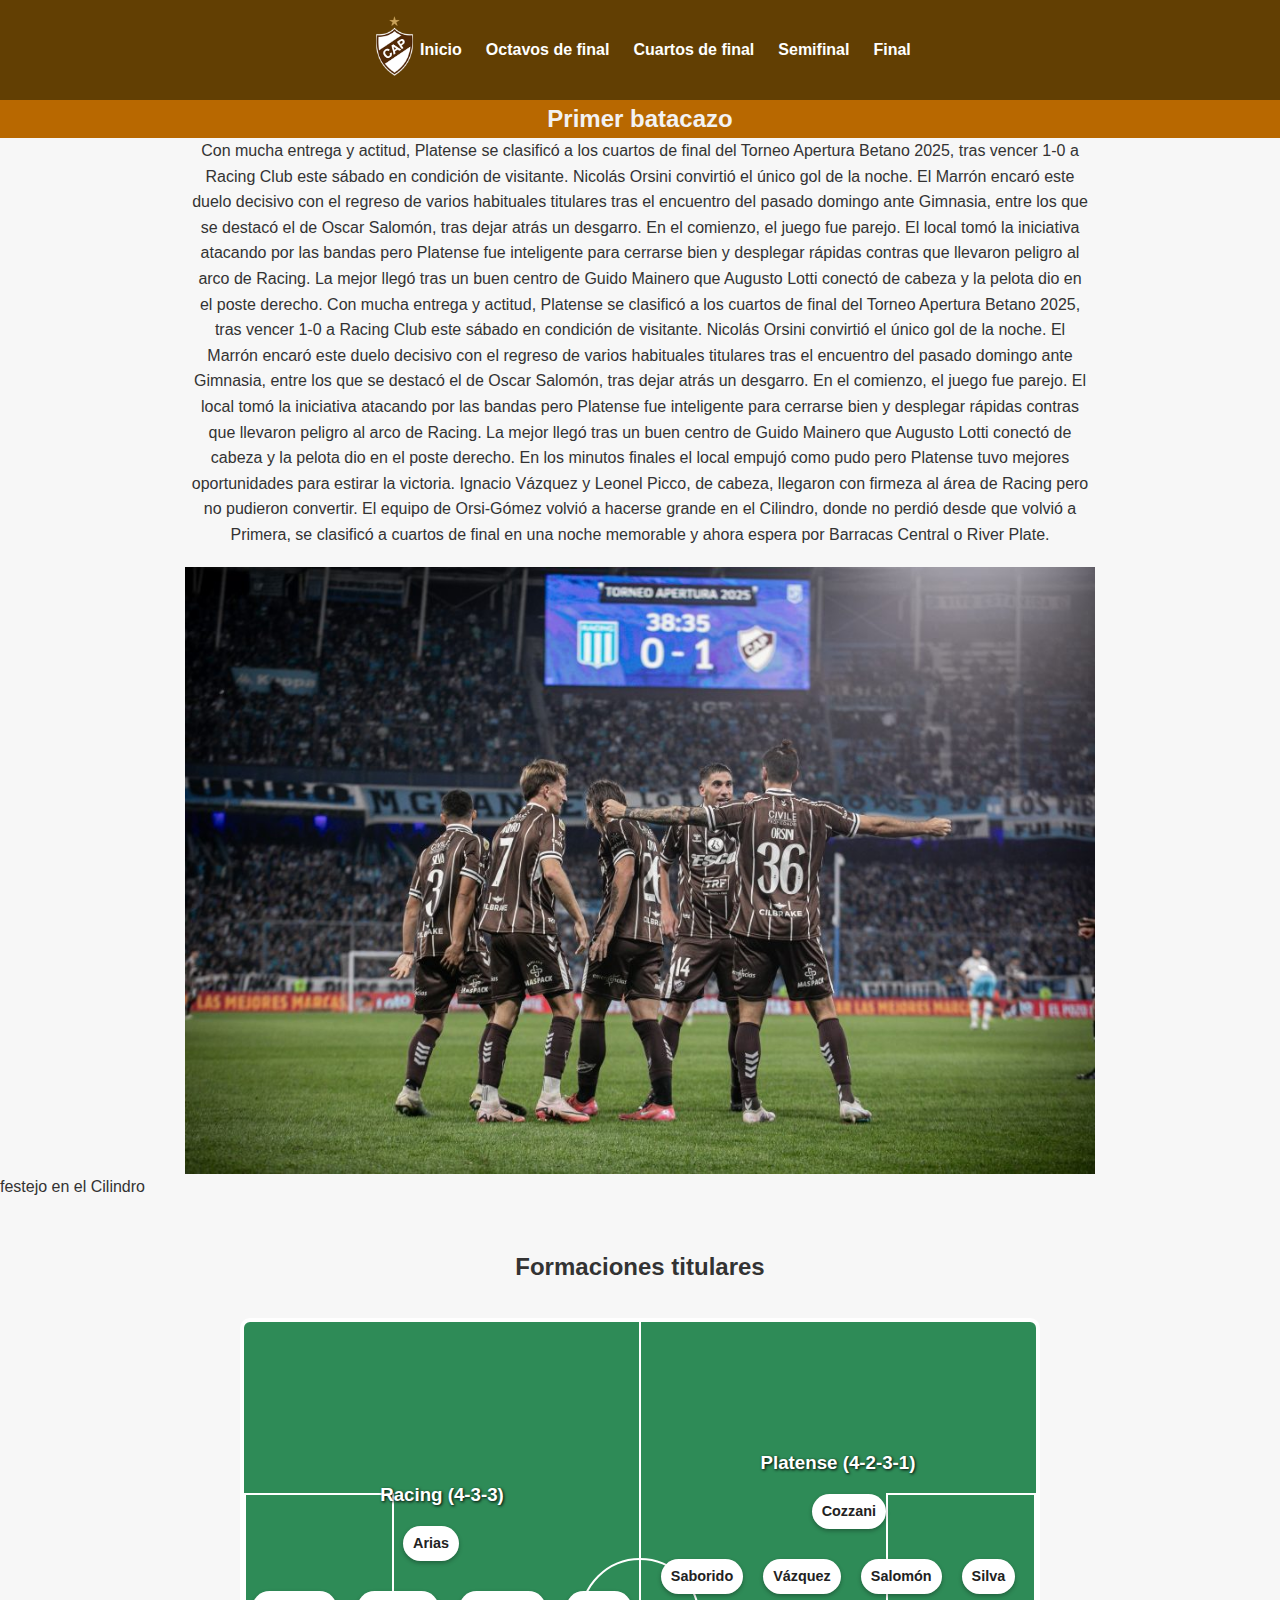
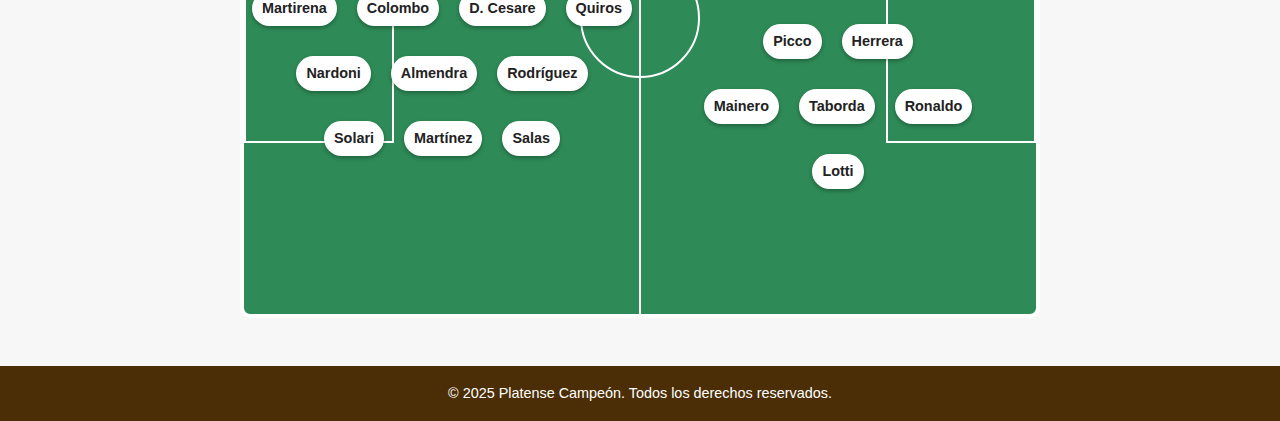
<file: Paginas/octavos.html>
<!DOCTYPE html>
<html lang="es-ES">
<head>
    <meta charset="UTF-8">
    <meta name="viewport" content="width=device-width, initial-scale=1.0">
    <title>Octavos de final</title>
    <link rel="stylesheet" href="../estilos/style.css">
    </head>

<body>
  
    <header>
    <a href="../index.html" class="logo-link">
      <img src="../Imagenes/cap estrella.png" alt="Escudo de Platense" class="escudo">
    </a>
    
    <nav>
      <ul class="nav-links">
        <li><a href="../index.html">Inicio</a></li>
        <li><a href="../Paginas/octavos.html" class="active">Octavos de final</a></li>
        <li><a href="../Paginas/cuartos.html">Cuartos de final</a></li>
        <li><a href="../Paginas/semi.html">Semifinal</a></li>
        <li><a href="../Paginas/final.html">Final</a></li>
      </ul>
    </nav>
  </header>

<main>
  <section id="intro">
  <h2 class="titulo-batacazo"> Primer batacazo</h2>
<p>
Con mucha entrega y actitud, Platense se clasificó a los cuartos de final del Torneo Apertura Betano 2025, tras vencer 1-0 a Racing Club este sábado en condición de visitante. Nicolás Orsini convirtió el único gol de la noche.
El Marrón encaró este duelo decisivo con el regreso de varios habituales titulares tras el encuentro del pasado domingo ante Gimnasia, entre los que se destacó el de Oscar Salomón, tras dejar atrás un desgarro.
En el comienzo, el juego fue parejo. El local tomó la iniciativa atacando por las bandas pero Platense fue inteligente para cerrarse bien y desplegar rápidas contras que llevaron peligro al arco de Racing. La mejor llegó tras un buen centro de Guido Mainero que Augusto Lotti conectó de cabeza y la pelota dio en el poste derecho.
Con mucha entrega y actitud, Platense se clasificó a los cuartos de final del Torneo Apertura Betano 2025, tras vencer 1-0 a Racing Club este sábado en condición de visitante. Nicolás Orsini convirtió el único gol de la noche.
El Marrón encaró este duelo decisivo con el regreso de varios habituales titulares tras el encuentro del pasado domingo ante Gimnasia, entre los que se destacó el de Oscar Salomón, tras dejar atrás un desgarro.
En el comienzo, el juego fue parejo. El local tomó la iniciativa atacando por las bandas pero Platense fue inteligente para cerrarse bien y desplegar rápidas contras que llevaron peligro al arco de Racing. La mejor llegó tras un buen centro de Guido Mainero que Augusto Lotti conectó de cabeza y la pelota dio en el poste derecho.
En los minutos finales el local empujó como pudo pero Platense tuvo mejores oportunidades para estirar la victoria. Ignacio Vázquez y Leonel Picco, de cabeza, llegaron con firmeza al área de Racing pero no pudieron convertir.
El equipo de Orsi-Gómez volvió a hacerse grande en el Cilindro, donde no perdió desde que volvió a Primera, se clasificó a cuartos de final en una noche memorable y ahora espera por Barracas Central o River Plate. 
</p>
<figure> 
  <div class="contenido-centro"></div>
<img src="../Imagenes/Festejo vs racing.jpg" alt="abrazo vs racing" class= "fotos-goles">
<figcaption> festejo en el Cilindro</figcaption>
</figure>
</section>

<section id="formaciones">
  <h2>Formaciones titulares</h2>

  <div class="cancha">
    <!-- LÍNEAS DEL CAMPO -->
    <div class="linea-mitad"></div>
    <div class="circulo-central"></div>
    <div class="area area-local"></div>
    <div class="area area-visita"></div>

    <!-- EQUIPO LOCAL -->
    <div class="equipo equipo-local">
      <h3>Racing (4-3-3)</h3>
      <div class="jugadores">
        <div class="jugador arquero">Arias</div>
        <div class="fila defensores">
          <div class="jugador">Martirena</div>
          <div class="jugador">Colombo</div>
          <div class="jugador">D. Cesare</div>
          <div class="jugador">Quiros</div>
        </div>
        <div class="fila volantes">
          <div class="jugador">Nardoni</div>
          <div class="jugador">Almendra</div>
          <div class="jugador">Rodríguez</div>
        </div>
        <div class="fila delanteros">
          <div class="jugador">Solari</div>
          <div class="jugador">Martínez</div>
          <div class="jugador">Salas</div>
        </div>
      </div>
    </div>

    <!-- EQUIPO VISITANTE -->
    <div class="equipo equipo-visita">
      <h3>Platense (4-2-3-1)</h3>
      <div class="jugadores">
        <div class="jugador arquero">Cozzani</div>
        <div class="fila defensores">
          <div class="jugador">Saborido</div>
          <div class="jugador">Vázquez</div>
          <div class="jugador">Salomón</div>
          <div class="jugador">Silva</div>
        </div>
        <div class="fila volantes">
          <div class="jugador">Picco</div>
          <div class="jugador">Herrera</div>
        </div>
        <div class="fila mediapuntas">
          <div class="jugador">Mainero</div>
          <div class="jugador">Taborda</div>
          <div class="jugador">Ronaldo</div>
        </div>
        <div class="fila delanteros">
          <div class="jugador">Lotti</div>
        </div>
      </div>
    </div>
  </div>
</section>
  </main>

  <footer>
    <p>© 2025 Platense Campeón. Todos los derechos reservados.</p>
  </footer>

</body>
</html>
</file>
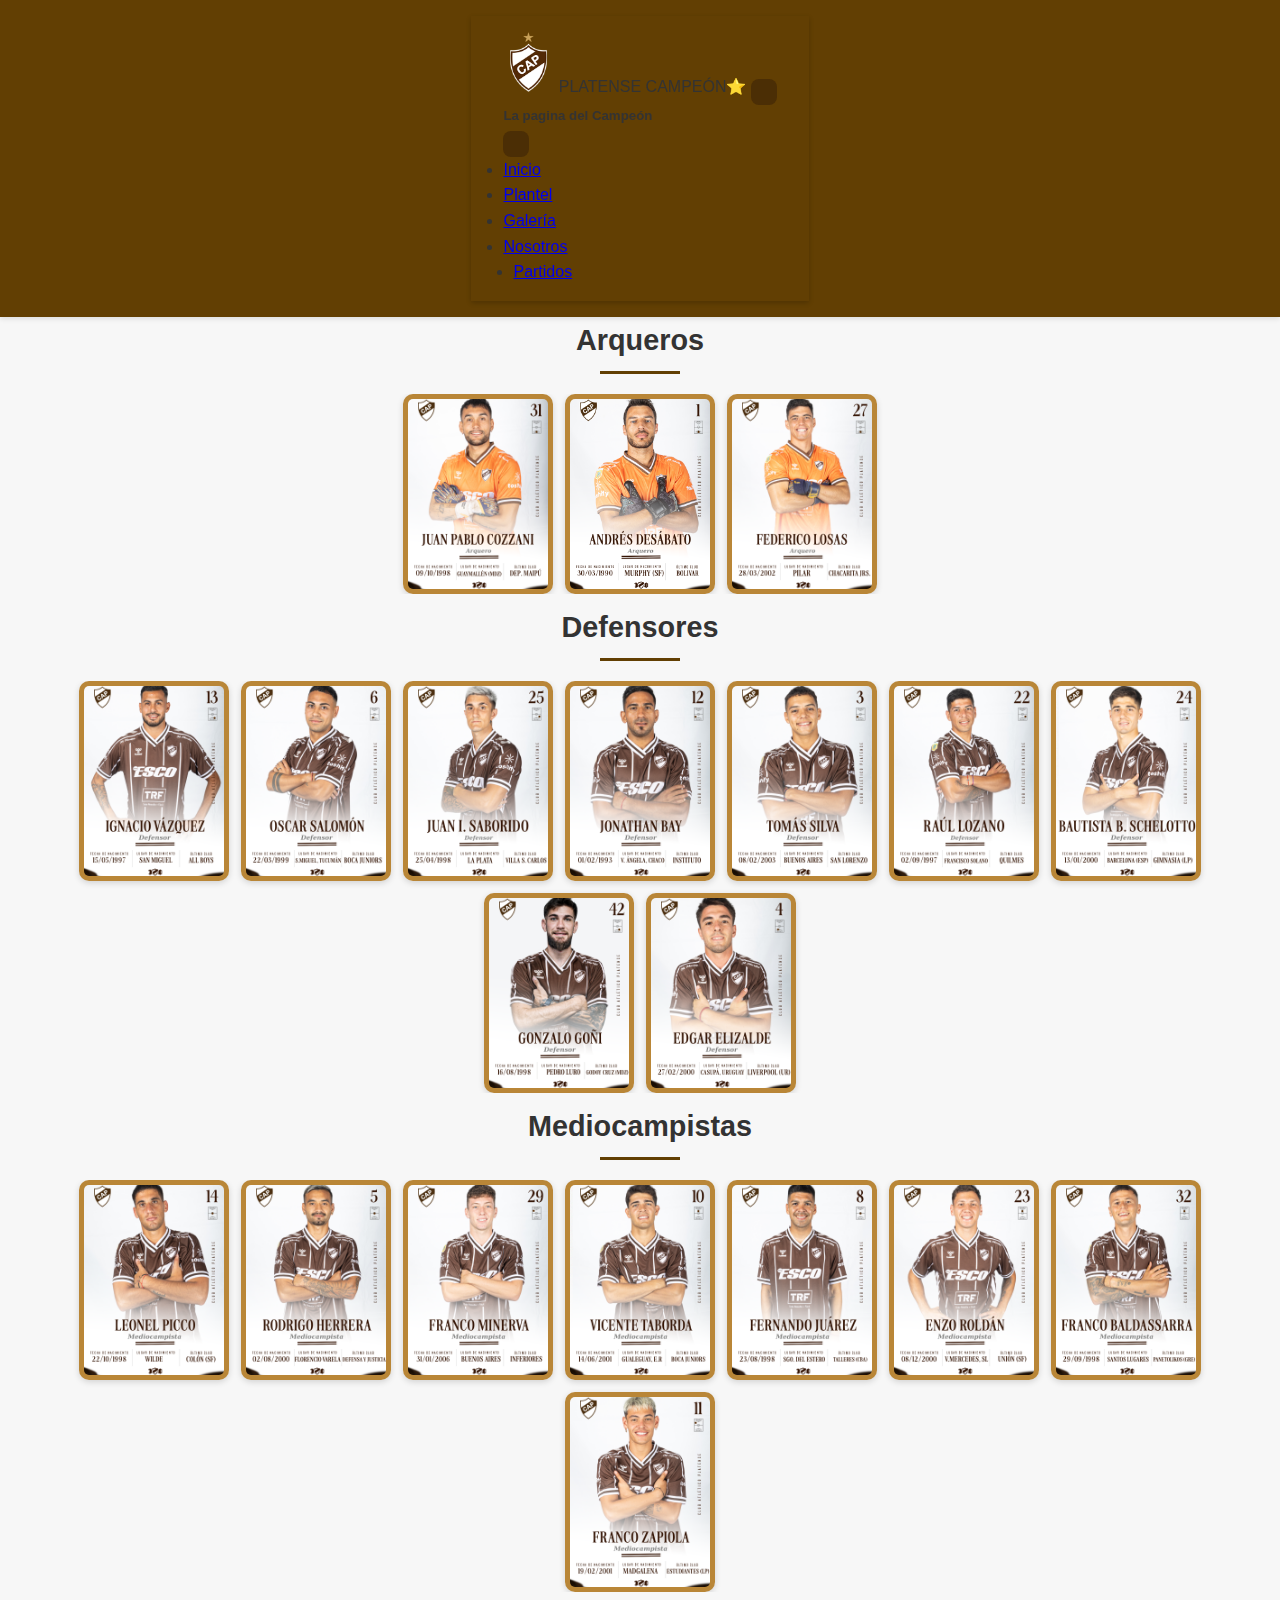
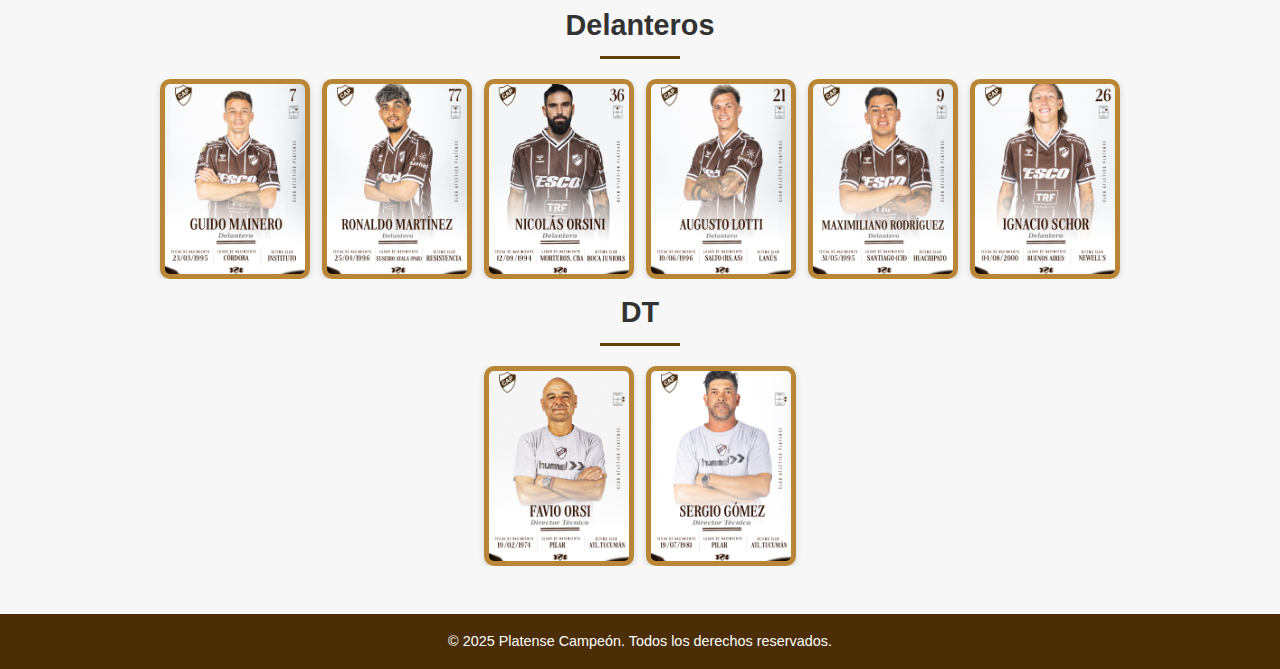
<file: Paginas/plantel.html>
<!DOCTYPE html>
<html lang="es-ES">
<head>
    <meta charset="UTF-8">
    <meta name="viewport" content="width=device-width, initial-scale=1.0">
    <meta name="descripcion" content="Este es el plantel campeon que llevo a platense a lo mas alto">
    <title>Plantel</title>
    <link rel="stylesheet" href="../estilos/style.css">
    <link href="https://cdn.jsdelivr.net/npm/bootstrap@5.3.8/dist/css/bootstrap.min.css" rel="stylesheet" integrity="sha384-sRIl4kxILFvY47J16cr9ZwB07vP4J8+LH7qKQnuqkuIAvNWLzeN8tE5YBujZqJLB" crossorigin="anonymous">
    <link rel="preconnect" href="https://fonts.googleapis.com">
<link rel="preconnect" href="https://fonts.gstatic.com" crossorigin>
<link href="https://fonts.googleapis.com/css2?family=Allerta+Stencil&family=BBH+Sans+Hegarty&family=DM+Sans:ital,opsz,wght@0,9..40,100..1000;1,9..40,100..1000&family=Monomaniac+One&family=Stardos+Stencil:wght@400;700&display=swap" rel="stylesheet">
</head>
<body>

<header>
   <nav class="navbar bg-body-tertiary fixed-top navbar-estilada">
                <div class="container-fluid">
                    <a href="../index.html">
    <img src="../Imagenes/cap estrella.png" alt="" class="escudo"></a>
                    <a class="navbar-brand">PLATENSE CAMPEÓN⭐ </a>
                    <button class="navbar-toggler" type="button" data-bs-toggle="offcanvas" data-bs-target="#offcanvasNavbar"
                        aria-controls="offcanvasNavbar" aria-label="Toggle navigation">
                        <span class="navbar-toggler-icon"></span>
                    </button>
                    <div class="offcanvas offcanvas-end" tabindex="-1" id="offcanvasNavbar" aria-labelledby="offcanvasNavbarLabel">
                        <div class="offcanvas-header">
                            <h5 class="offcanvas-title" id="offcanvasNavbarLabel">La pagina del Campeón</h5>
                            <button type="button" class="btn-close" data-bs-dismiss="offcanvas" aria-label="Close"></button>
                        </div>
                        <div class="offcanvas-body">
                            <ul class="navbar-nav justify-content-end flex-grow-1 pe-3">
                              <li class="nav-item">
    <a class="nav-link" href="../index.html">Inicio</a>
</li>
<li class="nav-item">
    <a class="nav-link" href="../Paginas/plantel.html">Plantel</a>
</li>
<li class="nav-item">
    <a class="nav-link" href="../Paginas/galeria.html">Galería</a>
</li>
<li class="nav-item">
    <a class="nav-link" href="../Paginas/nosotros.html">Nosotros</a>
</li>
                                <li class="nav-item dropdown">
                                    <a class="nav-link dropdown-toggle" href="#" role="button" data-bs-toggle="dropdown"
                                        aria-expanded="false">
                                        Partidos
                                    </a>
                                    <ul class="dropdown-menu">
                                        <li><a class="dropdown-item" href="../Paginas/octavos.html">Octavos</a></li>
                                        <li><a class="dropdown-item" href="../Paginas/cuartos.html">Cuartos</a></li>
                                        <li><a class="dropdown-item" href="../Paginas/semi.html">Semifinal</a></li>
                                        <li><a class="dropdown-item" href="../Paginas/final.html">Final</a></li>
                                    </ul>
                                </li>
                            </ul>
                        </div>
                    </div>
            </div>
</nav>
    </header>
    

    <section class="plantel">

    </section>
    

    <section class="categoria">
        <h2>Arqueros</h2>
        <div class="figurita">
            <img src="../Imagenes/Cozzani.png" alt="Cozzani">
            <img src="../Imagenes/Desabato.png" alt="Desabato">
            <img src="../Imagenes/Losas.png" alt="Losas">
        </div>
    </section>

    <section class="categoria">
        <h2>Defensores</h2>
        <div class="figurita">
            <img src="../Imagenes/Vazquez.png" alt="Vazquez">
            <img src="../Imagenes/Salomon.png" alt="Salomon">
            <img src="../Imagenes/Saborido.png" alt="Saborido">
            <img src="../Imagenes/Bay.png" alt="Bay">
            <img src="../Imagenes/Silva.png" alt="Silva">
            <img src="../Imagenes/Lozano.png" alt="Lozano">
            <img src="../Imagenes/Schelotto.png" alt="Schelotto">
            <img src="../Imagenes/Goni.png" alt="Goni">
            <img src="../Imagenes/Elizalde.png" alt="Elizalde">
            
        </div>
    </section>

    <section class="categoria">
        <h2>Mediocampistas</h2>
        <div class="figurita">
            <img src="../Imagenes/Picco.png" alt="Picco">
            <img src="../Imagenes/Herrera.png" alt="Herrera">
            <img src="../Imagenes/Minerva.png" alt="Minerva">
            <img src="../Imagenes/Taborda figurita.png" alt="Taborda">
            <img src="../Imagenes/Juarez.png" alt="Juarez">
            <img src="../Imagenes/Roldan.png" alt="Roldan">
            <img src="../Imagenes/Baldassarra.png" alt="Baldassarra">
            <img src="../Imagenes/Zapiola.png" alt="Zapiola">
        </div>
    </section>

    <section class="categoria">
        <h2>Delanteros</h2>
        <div class="figurita">
            <img src="../Imagenes/Mainero.png" alt="mainero">
            <img src="../Imagenes/Martinez.png" alt="Martinez">
            <img src="../Imagenes/Orsini.png" alt="Orsini">
            <img src="../Imagenes/Lotti.png" alt="Lotti">
            <img src="../Imagenes/Rodriguez.png" alt="Rodriguez">
            <img src="../Imagenes/Schor.png" alt="Schor">
        </div>
    </section>

    <section class="categoria">
        <h2>DT</h2>
        <div class="figurita">
            <img src="../Imagenes/DT Orsi.png" alt="Orsi">
            <img src="../Imagenes/DT Gomez.png" alt="Gomez">
        </div>
    </section>
<footer>
        <p>© 2025 Platense Campeón. Todos los derechos reservados.</p>
    </footer>
    <script src="https://cdn.jsdelivr.net/npm/bootstrap@5.3.8/dist/js/bootstrap.bundle.min.js" integrity="sha384-FKyoEForCGlyvwx9Hj09JcYn3nv7wiPVlz7YYwJrWVcXK/BmnVDxM+D2scQbITxI" crossorigin="anonymous"></script>
</body>
</html>
</file>
<file: estilos/style.css>
/* ===== RESET GENERAL ===== */
* {
  margin: 0;
  padding: 0;
  box-sizing: border-box;
  font-family: Arial, sans-serif;
}

body {
  
  line-height: 1.6;
  background-color: #f7f7f7;
  color: #333;
}




/* ===== HEADER ===== */
header {
  display: flex;
  justify-content: center;       /* Centra el nav-container dentro del header */
  align-items: center;
  padding: 1rem 2rem;
  background-color: #623f03;
  box-shadow: 0 2px 5px rgba(0, 0, 0, 0.1);
}

/* NAV CONTAINER */
.nav-container {
  display: flex;
  align-items: center;
  width: 100%;
  gap: 1rem;
}

/* ESCUDO */
.escudo {
  height: 60px;
}

/* DROPDOWN */
.dropdown {
  margin-left: 10px;
  position: relative;
}

.dropdown-btn {
  background: #d70909;
  color: #fff;
  padding: 10px 15px;
  border: none;
  cursor: pointer;
  font-size: 16px;
  border-radius: 5px;
}

.dropdown-btn:hover {
  background: #186b94;
}

.dropdown-menu {
  display: none;
  position: absolute;
  top: 100%;
  left: 0;
  
  padding: 0;
  margin: 0;
  list-style: none;
  border-radius: 5px;
  min-width: 150px;
}

.dropdown-menu li a {
  display: block;
  padding: 10px;
  color: #b06202;
  text-decoration: none;
  
}

.dropdown-menu li a:hover {
  background: #555;
}

/* Mostrar menú al pasar */
.dropdown:hover .dropdown-menu {
  display: block;
}

/* NAV LINKS A LA DERECHA */
.nav-links {
  list-style: none;
  display: flex;
  gap: 1.5rem;
  margin: 0;
  padding: 0;
  margin-left: auto;   /* ✅ Esto empuja los links a la derecha */
}

.nav-links a {
  text-decoration: none;
  color: #fff;
  font-size: 18px;
  font-weight: 500;
  transition: color 0.3s ease;
}

.nav-links a:hover {
  color: #ddd;
}
  


/* ===== SECCIÓN HERO ===== */
#hero {
  padding: 3rem 1rem;
  min-height: 80vh;
  background: linear-gradient(
    rgba(113, 71, 3, 0.9),
    rgba(231, 230, 229, 0.95));
  display: flex;
  flex-direction: column;
  justify-content: center;
  align-items: center;
  text-align: center;
  color: #f5f5f5;
}

#hero h1 {
  font-size: 3rem;
  margin-bottom: 2rem;
  font-family: Verdana, Geneva, Tahoma, sans-serif;
  color: #fff;
}

.img.festejo {
  width: 60%;
  max-width: 700px;
  border-radius: 20px;
  margin-bottom: 3rem;
  object-fit: cover;
}

/* Botones generales */
.resumen-btn {
  background-color: brown;
  color: #fff;
  padding: 0.8rem 1.5rem;
  border-radius: 8px;
  text-decoration: none;
  font-weight: bold;
  transition: all 0.3s ease;
}

.resumen-btn:hover {
  background-color: #a52a2a;
  transform: scale(1.05);
}

/* ===== GRILLA DE PARTIDOS ===== */
.avellaneda-grid {
  margin: 2rem auto;
  padding: 3rem 1rem;
  background-color: #935601;
  color: #fafafa;
  border-radius: 8px;
  display: grid;
  grid-template-columns: repeat(auto-fit, minmax(250px, 1fr));
  gap: 2rem;
  max-width: 1200px;
}

.partido {
  background: rgba(255, 255, 255, 0.08);
  padding: 1rem;
  border-radius: 10px;
  text-align: center;
}

.partido h2 {
  color: #fff;
  margin-bottom: 0.5rem;
}

.partido img {
  width: 100%;
  height: 135px;
  object-fit: cover;
  border-radius: 8px;
  margin-bottom: 1rem;
  transition: transform 0.3s ease;
}

.partido img:hover {
  transform: scale(1.0);
  background-color: #f4f6f4;
  padding: 10px;
}

.partido .etapa {
  font-weight: bold;
  margin: 1rem 0;
  color: #fff;
}

/* ===== FORMULARIO ===== */
#formulario {
  padding: 3rem 1rem;
  max-width: 800px;
  margin: 3rem auto;
  background-color: rgb(235, 235, 232);
  border-radius: 10px;
  color: #a35f07;
}

#formulario h2 {
  text-align: center;
  margin-bottom: 2rem;
  color: #ad7204;
}

form {
  display: flex;
  flex-direction: column;
  gap: 1rem;
}

input,
textarea {
  padding: 0.8rem;
  border: 1px solid #f3f3f4;
  border-radius: 5px;
  font-size: 1rem;
}

button {
  background-color: brown;
  color: #fbfcfb;
  border: none;
  padding: 1rem;
  border-radius: 8px;
  cursor: pointer;
  font-weight: bold;
  transition: background 0.3s ease;
}

button:hover {
  background-color: #a52a2a;
}


.opinion-wrapper {
  display: flex;
  justify-content: center;
  align-items: center;
  gap: 40px;
  margin-top: 40px;
}

/* Tamaño de las imágenes */
.side-img {
  width: 150px;
  height: auto;
}

/* Para que el formulario no se deforme */
#formulario {
  max-width: 800px;
}

/* Responsive */
@media (max-width: 768px) {
  .opinion-wrapper {
    flex-direction: column;
  }

  .side-img {
    display: none;
  }
  .contenido-centro{
    display: none;
  }
}
  
  
/* ===== FOOTER ===== */
footer {
  text-align: center;
  padding: 1rem;
  background: #b75104;
  color: #fff;
  margin-top: 3rem;
}


  .fotos-goles{
    width: 910px;
    height: 700px;
    
  }  
.titulo-batacazo{ /*Octavos de final*/
  
    color: rgb(243, 242, 242);
    text-align: center;
    background-color: rgb(184, 104, 0);
    
}



.Historico{ /*cuartos de final*/
    color: rgb(243, 242, 242);
    text-align: center;
    background-color: rgb(184, 104, 0);
    
    
}

.contenido-centro {
    display: flex;
    flex-direction: column;
    align-items: center;  /* Centra horizontalmente */
    text-align: center;   /* Centra el texto del figcaption */
    margin-top: 20px;
}

/* Imagen centrada y ajustada */
.fotos-goles {
    display: block;
    max-width: 90%;  /* Para que no haga scroll horizontal */
    height: auto;
    margin: 0 auto;
}

/* Alineación del párrafo */
#intro p {
    text-align: center;   /* Centra el texto */
    max-width: 900px;
    margin: 0 auto;       /* Centra el párrafo en la página */
}



.Semi{ /*semi final*/
    color: rgb(243, 242, 242);
    text-align: center;
    background-color: rgb(184, 104, 0);
    
}



.Final{ /*final*/
  color: rgb(243, 242, 242);
    text-align: center;
    background-color: rgb(184, 104, 0);
    
}
#formaciones {
  text-align: center;
  margin: 3rem 0;
}

.cancha {
  position: relative;
  width: 90%;
  max-width: 800px;
  height: 600px;
  margin: 2rem auto;
  background: #2e8b57;
  border: 4px solid #fff;
  border-radius: 10px;
  overflow: hidden;
}

/* ====== LÍNEAS DE CANCHA ====== */
.linea-mitad {
  position: absolute;
  top: 0;
  left: 50%;
  width: 2px;
  height: 100%;
  background: white;
  transform: translateX(-50%);
}

.circulo-central {
  position: absolute;
  top: 50%;
  left: 50%;
  width: 120px;
  height: 120px;
  border: 2px solid white;
  border-radius: 50%;
  transform: translate(-50%, -50%);
}

.area {
  position: absolute;
  width: 150px;
  height: 250px;
  border: 2px solid white;
}

.area-local {
  left: 0;
  top: 50%;
  transform: translateY(-50%);
}

.area-visita {
  right: 0;
  top: 50%;
  transform: translateY(-50%);
}

/* ====== EQUIPOS ====== */
.equipo {
  position: absolute;
  width: 50%;
  height: 100%;
  display: flex;
  flex-direction: column;
  justify-content: center;
  align-items: center;
}

.equipo-local {
  left: 0;
}

.equipo-visita {
  right: 0;
}

.equipo h3 {
  color: white;
  margin-bottom: 1rem;
  text-shadow: 1px 1px 3px black;
}

/* ====== JUGADORES ====== */
.jugadores {
  width: 100%;
  display: flex;
  flex-direction: column;
  gap: 30px;
}

.fila {
  display: flex;
  justify-content: center;
  gap: 20px;
}

.jugador {
  background: #fff;
  color: #222;
  font-weight: bold;
  padding: 6px 10px;
  border-radius: 20px;
  box-shadow: 0 2px 4px rgba(0, 0, 0, 0.3);
  font-size: 0.9rem;
}

/* ====== POSICIONES ====== */
.equipo-local .jugador.arquero {
  align-self: flex-start;
  margin-left: 159px;
}

.equipo-visita .jugador.arquero {
  align-self: flex-end;
  margin-right: 150px;
}



.categoria {
    margin-bottom: 10px;
}
.plantel h1{
  text-align: center;
    color: #623f03;
    margin-bottom: 40px;
    font-size: 2.5rem;
}
.categoria h2 {
    text-align: center;
    margin-bottom: 20px;
    font-size: 1.8rem;
    color: #333;
    position: relative;
}

/* Línea debajo del h2 */
.categoria h2::after {
    content: "";
    display: block;
    width: 80px;
    height: 3px;
    background-color: #623f03;
    margin: 8px auto 0;
}

/* Contenedor de jugadores */
.figurita {
    display: flex;
    flex-wrap: wrap;      /* Que pasen a la siguiente línea */
    gap: 12px;            /* Espacio entre imágenes */
    justify-content: center; /* Centrado */
    overflow: hidden;     /* Evita que se salga contenido */
    position: relative; ;
    
}

/* Imágenes */
.figurita img {
  
    width: 150px;
    height: 200px;
    object-fit: cover;
    border-radius: 10px;
    background-color: #a96b09ce;
    padding: 5px;
    box-shadow: 0 2px 6px rgba(0, 0, 0, 0.15);
    transition: transform 0.3s ease, box-shadow 0.3s ease;
    transform-origin: center;
    
    
}


.figurita img:hover {
    transform: scale(1.05);
    background-color: #926203;
    padding: 10px;
}

.navbar {
    display: flex;
    justify-content: space-between;
    align-items: center;
    padding: 1rem 2rem;
    background-color: #623f03;   /* Puedes cambiarlo después */
    box-shadow: 0 2px 5px rgba(0,0,0,0.2);
    position: sticky;
    top: 0;
    z-index: 100;
}



.nav-links {
    list-style: none;
    display: flex;
    gap: 1.5rem;
}

.nav-links li a {
    color: white;
    text-decoration: none;
    font-weight: bold;
    font-size: 1rem;
    transition: 0.3s ease;
}

.nav-links li a:hover {
    opacity: 0.7;
    text-decoration: underline;
}

.galeria-container {
  
    width: 90%;
    max-width: 1100px;
    margin: 40px auto;
    display: grid;
    grid-template-columns: repeat(auto-fit, minmax(240px,1fr));
    grid-auto-rows: 300px;
    gap: 40px;
    background: #16b90e;
    
    
}

.galeria-container img {
    width: 100%;
    height: 250px;
    object-fit: cover;   /* Recorta sin deformar */
    border-radius: 10px;
    box-shadow: 0 10px 8px rgba(249, 249, 248, 0.2);
    transition: transform 0.3s ease;
    
}

.galeria-container img:hover {
    transform: scale(1.05);
}

.fotos-galeria{
  text-align: center;
    color: #623f03;
    margin-bottom: 20px;
    font-size: 35.5px;
  }
  .carousel-container {
    max-width: 900px;
    margin: 20px auto;
    border-radius: 15px;
    overflow: hidden;
    box-shadow: 0 4px 15px rgba(0,0,0,0.25);
}

.carousel-control-prev-icon,
.carousel-control-next-icon {
    filter: invert(1);
}

.carousel-control-prev,
.carousel-control-next {
    width: 8%;
}

/*NOSOTROS*/
#quejas {
  max-width: 600px;
  margin: 3rem auto;
  background-color: #fff;
  padding: 2rem;
  border-radius: 12px;
  box-shadow: 0 4px 10px rgba(0,0,0,0.1);
  text-align: center;
}

#quejas h2 {
  color: #4b2e05;
  margin-bottom: 0.5rem;
}

#quejas p {
  color: #3b2901;
  margin-bottom: 1.5rem;
  font-size: 0.95rem;
}

/* ===== FORMULARIO ===== */
form {
  display: flex;
  flex-direction: column;
  gap: 1rem;
  
}

form input,
form textarea {
  width: 100%;
  padding: 0.8rem;
  border: 2px solid #d9d4ce;
  border-radius: 8px;
  font-size: 1rem;
  background-color: #faf8f5;
  resize: none;
}

form input:focus,
form textarea:focus {
  border-color: #4b2e05;
  outline: none;
}

/* ===== BOTÓN ENVIAR ===== */
button {
  background-color: #4b2e05;
  color: rgb(238, 241, 241);
  padding: 0.8rem;
  border: none;
  border-radius: 8px;
  font-weight: bold;
  cursor: pointer;
  transition: background-color 0.3s ease;
}

button:hover {
  background-color: #6b4612;
}

/* ===== FOOTER ===== */
footer {
  text-align: center;
  background-color: #4b2e05;
  color: white;
  padding: 1rem 0;
  margin-top: 3rem;
  font-size: 0.9rem;
}


/* ======= LOGO REDES ======= */
.redes {
  display: flex;
  justify-content: flex-end; /* los manda a la derecha */
  align-items: center;
  gap: 10px; /* separación entre íconos */
  margin-right: 20px;
  margin-bottom: 10px;
}

.redes img {
  width: 54px;  /* tamaño pequeño */
  height: 54px;
  transition: transform 0.2s;
}

.redes img:hover {
  transform: scale(1.2);
}

@media (max-width: 600px) { /*celular*/
  .jugadores {
    display: grid;
    grid-template-columns: repeat(2, 1fr); /* 2 columnas */
    gap: 10px;
    justify-items: center; /* centra cada imagen */
  }

  .jugadores img {
    width: 100px;        /* ajusta tamaño */
    height: 130px;
  }
}


@media (min-width: 601px) and (max-width: 1024px) {  /*tablet*/
  .jugadores {
    display: grid;
    grid-template-columns: repeat(3, 1fr);
    gap: 15px;
    justify-items: center;
  }

  .jugadores img {
    width: 130px;
    height: 170px;
  }
}
</file>
